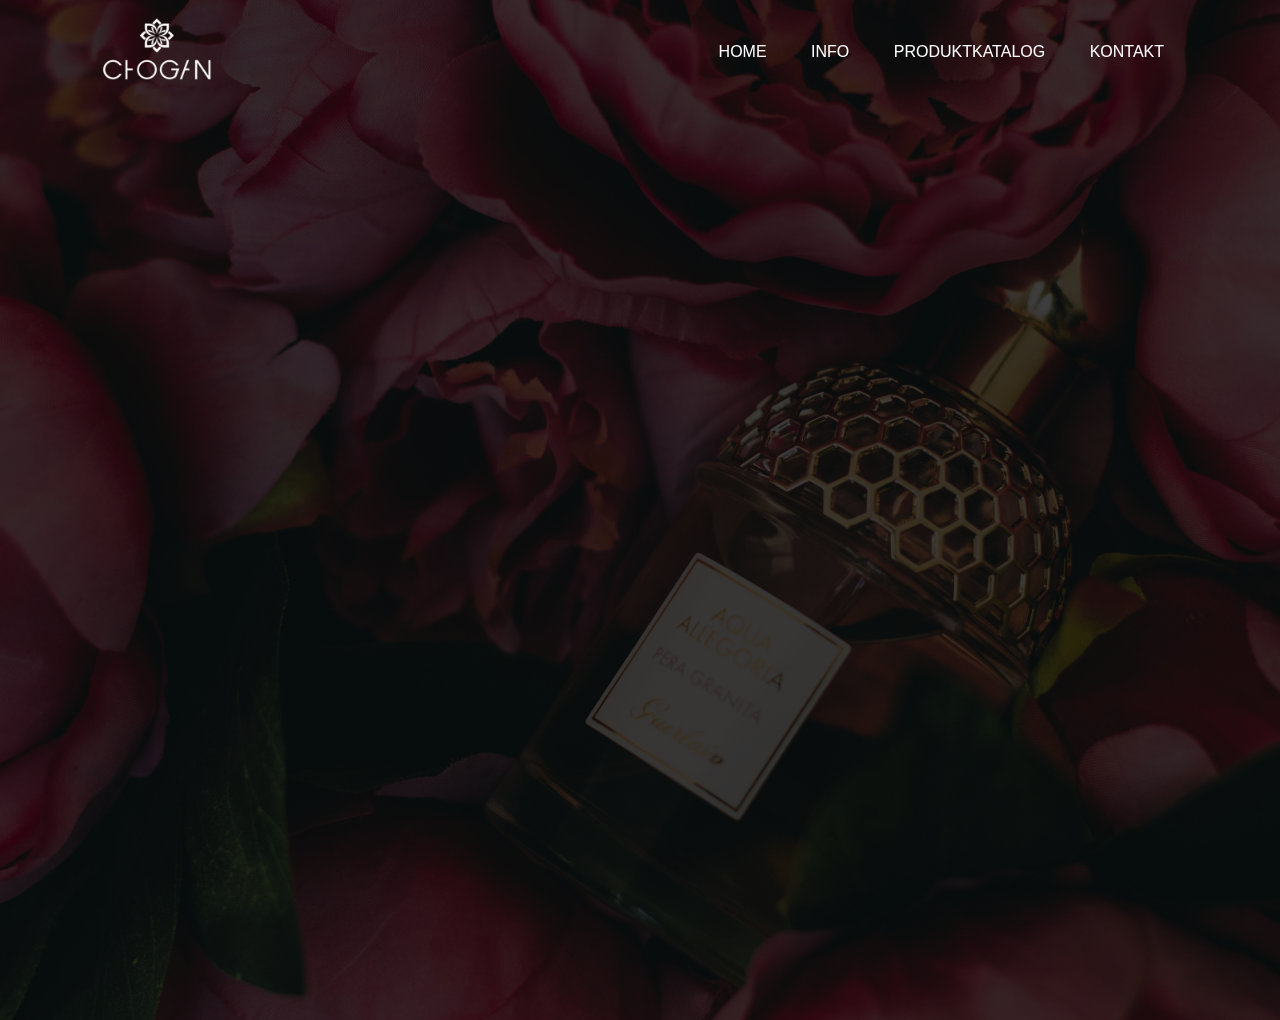
<file: index.html>
<!DOCTYPE html>
<html lang="en">
<head>
    <meta charset="UTF-8">
    <meta name="viewport" content="width=device-width, initial-scale=1.0">
    <link rel="stylesheet" href="styles.css">
    <title>Home</title>
</head>
<body>
    <div class="banner">
        <div class="navbar">
            <img src="bilder/Chogan_Logo_w-300x183.png" class="logo">
            <div class="hamburger" onclick="toggleMenu()">
                <div></div>
                <div></div>
                <div></div>
            </div>
            <ul>
                <li><a href="index.html">Home</a></li>
                <li><a href="info.html">Info</a></li>
                <li><a href="produktkatalog.html">Produktkatalog</a></li>
                <li><a href="kontakt.html">Kontakt</a></li>
            </ul>
        </div>
        <div class="content">
            <h1>Finde deinen signature Duft</h1>
            <p>Hochwertige Duftkreationen, inspiriert von ikonischen Parfums <!-- <br> Handgemacht in Italien mit den besten Zutaten</p> -->
            <div>
                <a href="produktkatalog.html">
                <button type="button"><span></span> Zum Produktkatalog</button>
                </a>
            </div>
        </div>
    </div>
    <script>
        // Öffnet oder schließt das Menü, wenn auf den Hamburger-Button geklickt wird
        function toggleMenu() {
            const navMenu = document.querySelector('.navbar ul');
            navMenu.classList.toggle('show'); // Fügt die Klasse "show" hinzu oder entfernt sie
        }
    
        // Schließt das Menü, wenn außerhalb der Navbar geklickt wird
        document.addEventListener('click', function(event) {
            const navMenu = document.querySelector('.navbar ul');
            const hamburgerButton = document.querySelector('.hamburger');
    
            // Überprüft, ob der Klick außerhalb des Menüs und des Hamburger-Buttons war
            if (!navMenu.contains(event.target) && !hamburgerButton.contains(event.target)) {
                navMenu.classList.remove('show'); // Entfernt die Klasse "show", um das Menü zu schließen
            }
        });
    </script>
</body>
</html>
</file>
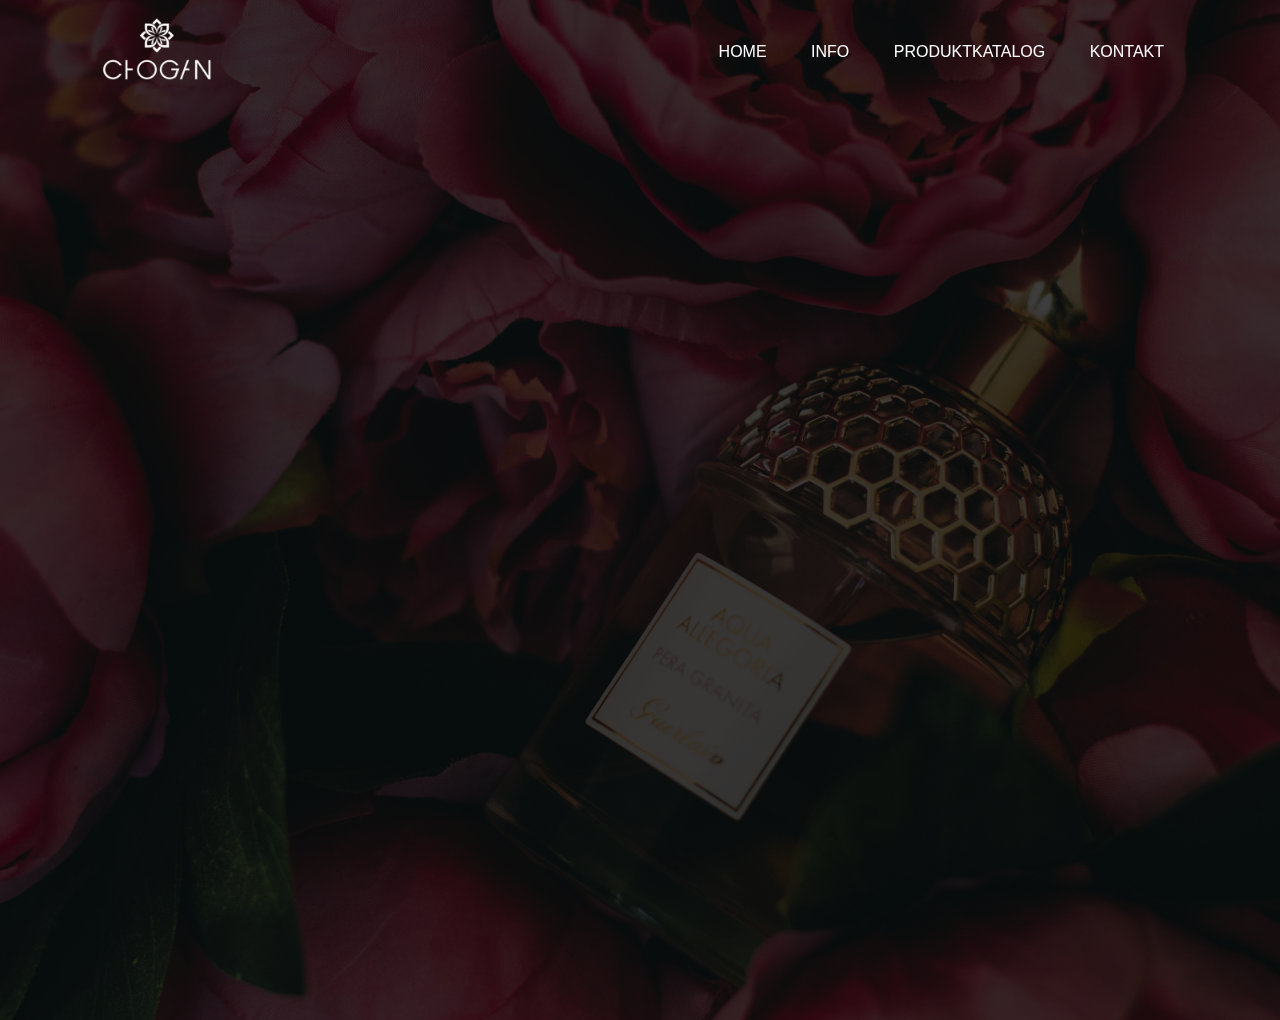
<file: home.html>
<!DOCTYPE html>
<html lang="en">
<head>
    <meta charset="UTF-8">
    <meta name="viewport" content="width=device-width, initial-scale=1.0">
    <link rel="stylesheet" href="styles.css">
    <title>Produktkatalog</title>
</head>
<body>
    <div class="banner">
        <div class="navbar">
            <img src="bilder/Chogan_Logo_w-300x183.png" class="logo">
            <ul>
                <li><a href="home.html">Home</a></li>
                <li><a href="info.html">Info</a></li>
                <li><a href="produktkatalog.html">Produktkatalog</a></li>
                <li><a href="kontakt.html">Kontakt</a></li>
            </ul>
        </div>
        <div class="content">
            <h1>Finde deinen signature Duft</h1>
            <p>Hochwertige Duftkreationen, inspiriert von ikonischen Parfums <br> Handgemacht in Italien mit den besten Zutaten</p>
            <div>
                <a href="produktkatalog.html">
                <button type="button"><span></span> Zum Produktkatalog</button>
                </a>
            </div>
        </div>
    </div>
</body>
</html>
</file>
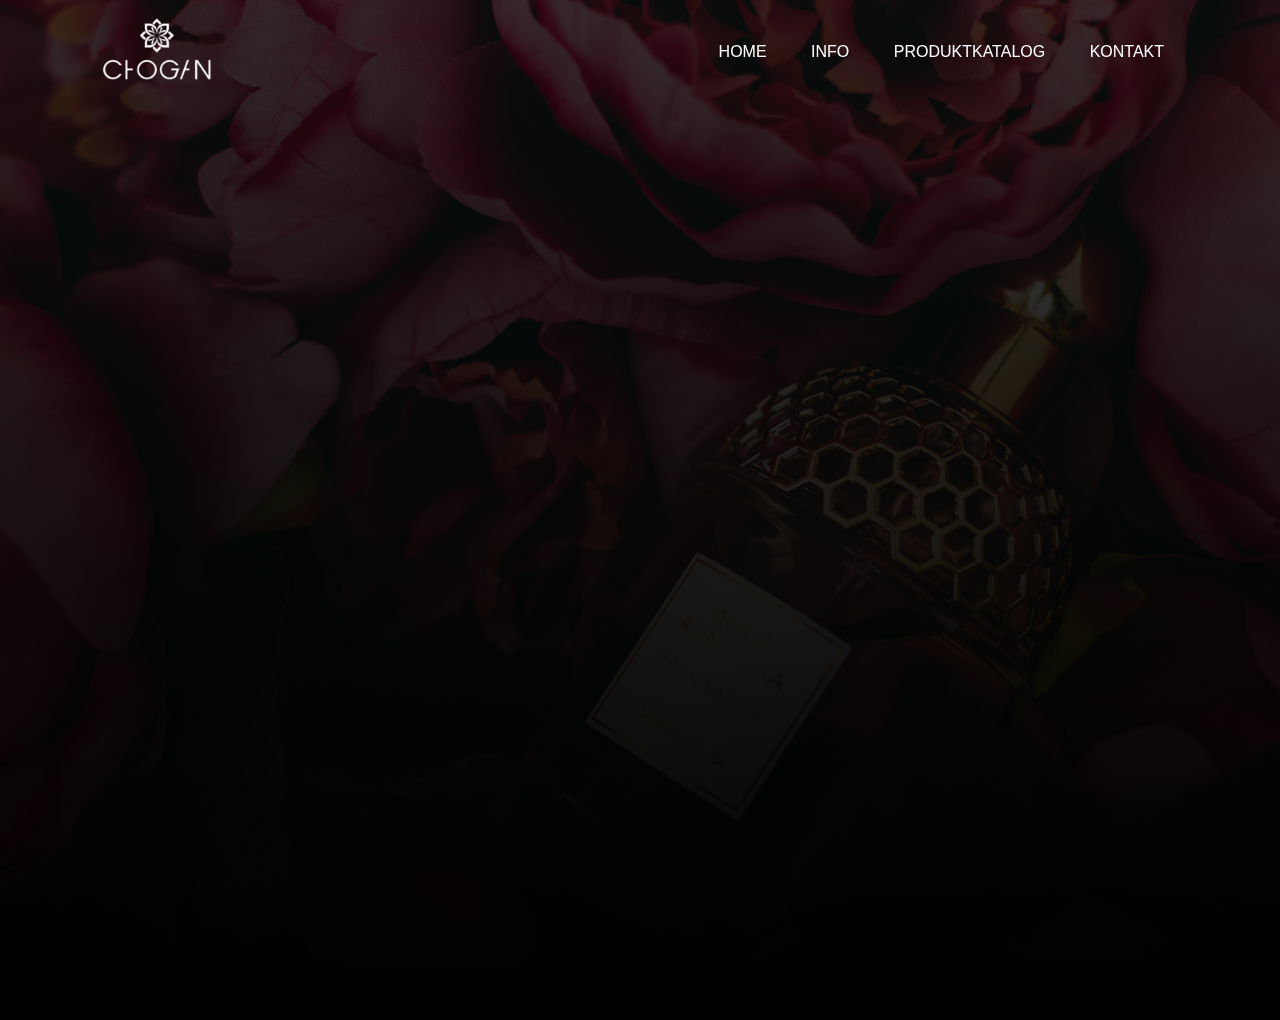
<file: info.html>
<!DOCTYPE html>
<html lang="en">
<head>
    <meta charset="UTF-8">
    <meta name="viewport" content="width=device-width, initial-scale=1.0">
    <link rel="stylesheet" href="stylesInfo.css">
    <title>Info</title>
</head>
<body>
    <div class="banner">
        <div class="navbar">
            <img src="bilder/Chogan_Logo_w-300x183.png" class="logo">
            <div class="hamburger" onclick="toggleMenu()">
                <div></div>
                <div></div>
                <div></div>
            </div>
            <ul>
                <li><a href="index.html">Home</a></li>
                <li><a href="info.html">Info</a></li>
                <li><a href="produktkatalog.html">Produktkatalog</a></li>
                <li><a href="kontakt.html">Kontakt</a></li>
            </ul>
        </div>
        <div class="content">
            <h1>Informationen</h1>
            <div class="container">
                <div class="karte1">
                    <h2>Produkte</h2>
                    <h3>Chogan´s Düfte sind von beliebten Parfümen inspiriert, riechen gleich aber zu einem fairen Preis. Die Parfüme werden in Italien produziert.</h3>
                </div>
                <div class="karte2">
                    <h2>Bestellung</h2>
                    <h3>Möchtest du eine Bestellung in Auftrag geben oder eine Duftprobe machen, kontaktiere deine Kontaktperson. Die Lieferzeit beträgt zwei Wochen.</h3>
                </div>
                <div class="karte3">
                    <h2>Rechtliches</h2>
                    <h3>Bei dieser Website handelt es sich lediglich um eine Vertriebwesite, die nichts mit der Offizielen Chogan Seite zu tun hat. Die Bilder im Produktkatalog dienen nur der Veranschaulichung. <br> Parfüme werden mit den Chogan eigenen Flaschen ausgeliefert.</h3>
                </div>
            </div>
        </div>
    </div>
    <script>
        // Öffnet oder schließt das Menü, wenn auf den Hamburger-Button geklickt wird
        function toggleMenu() {
            const navMenu = document.querySelector('.navbar ul');
            navMenu.classList.toggle('show'); // Fügt die Klasse "show" hinzu oder entfernt sie
        }
    
        // Schließt das Menü, wenn außerhalb der Navbar geklickt wird
        document.addEventListener('click', function(event) {
            const navMenu = document.querySelector('.navbar ul');
            const hamburgerButton = document.querySelector('.hamburger');
    
            // Überprüft, ob der Klick außerhalb des Menüs und des Hamburger-Buttons war
            if (!navMenu.contains(event.target) && !hamburgerButton.contains(event.target)) {
                navMenu.classList.remove('show'); // Entfernt die Klasse "show", um das Menü zu schließen
            }
        });
    </script>
    <script>
        window.addEventListener('scroll', function() {
            const navbar = document.querySelector('.navbar');
            if (window.scrollY > 50) {
                navbar.classList.add('scrolled');
            } else {
                navbar.classList.remove('scrolled');
            }
        });
    </script>
</body>
</html>
</file>
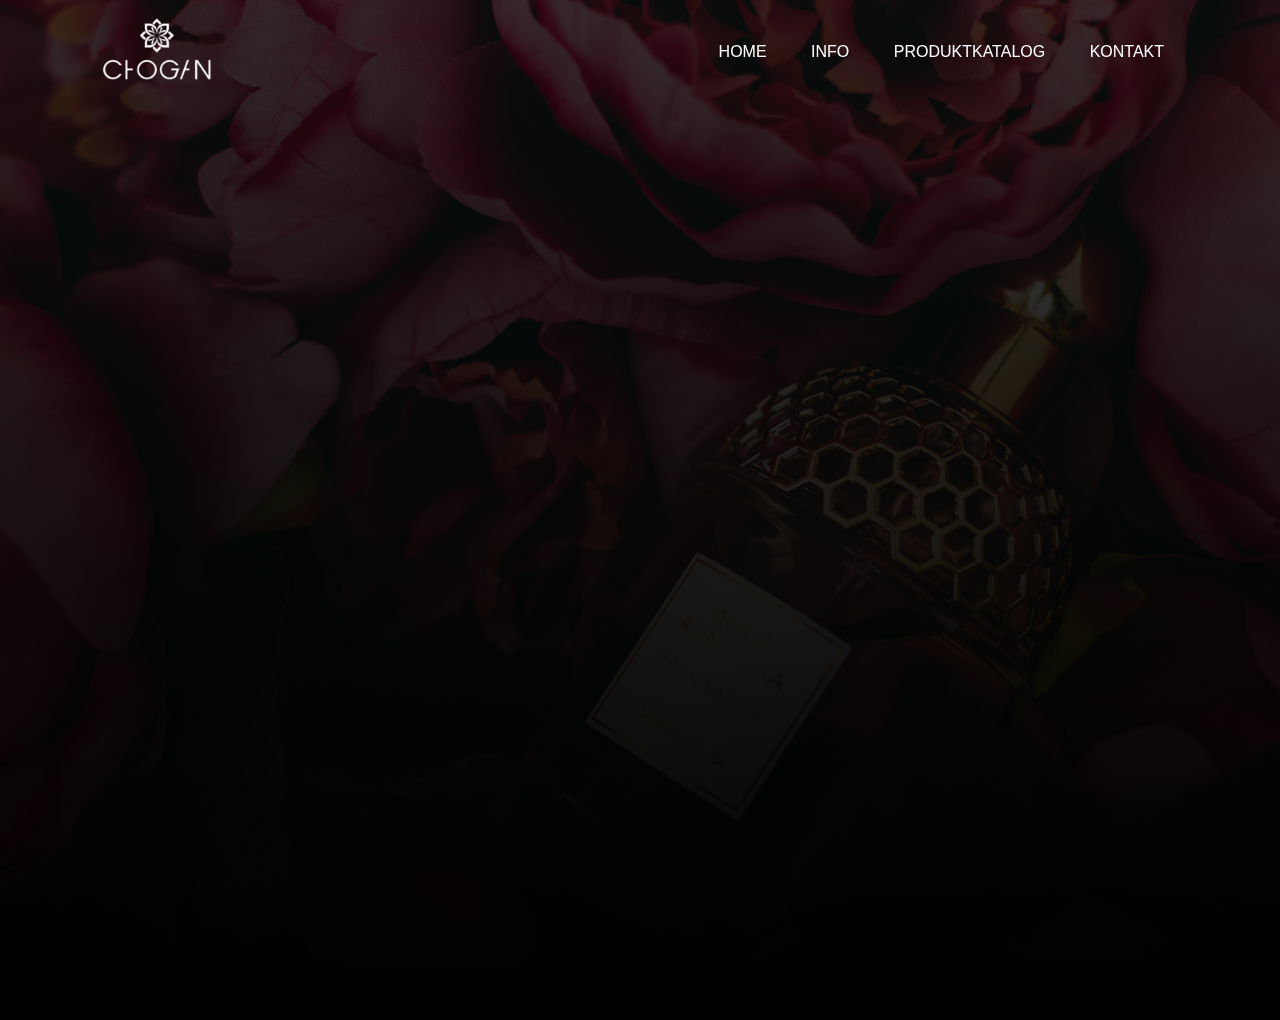
<file: kontakt.html>
<!DOCTYPE html>
<html lang="en">
<head>
    <meta charset="UTF-8">
    <meta name="viewport" content="width=device-width, initial-scale=1.0">
    <link rel="stylesheet" href="stylesKontakt.css">
    <title>Kontakt</title>
</head>
<body>
    <div class="banner">
        <div class="navbar">
            <img src="bilder/Chogan_Logo_w-300x183.png" class="logo">
            <div class="hamburger" onclick="toggleMenu()">
                <div></div>
                <div></div>
                <div></div>
            </div>
            <ul>
                <li><a href="index.html">Home</a></li>
                <li><a href="info.html">Info</a></li>
                <li><a href="produktkatalog.html">Produktkatalog</a></li>
                <li><a href="kontakt.html">Kontakt</a></li>
            </ul>
        </div>
        <div class="content">
            <h1>Kontaktpersonen</h1>
            <div class="nummern">
                <div class="nummer1">
                    <h2>Vertriebspartner Karina:</h2>
                    <h3>Tel.: 0152 34798964</h3>
                </div>
                <div class="nummer2">
                    <h2>Vertriebspartner Andreas:</h2>
                    <h3>Tel.: 01573 2263538</h3>
                </div>
            </div>
        </div>
    </div>
    <script>
        // Öffnet oder schließt das Menü, wenn auf den Hamburger-Button geklickt wird
        function toggleMenu() {
            const navMenu = document.querySelector('.navbar ul');
            navMenu.classList.toggle('show'); // Fügt die Klasse "show" hinzu oder entfernt sie
        }
    
        // Schließt das Menü, wenn außerhalb der Navbar geklickt wird
        document.addEventListener('click', function(event) {
            const navMenu = document.querySelector('.navbar ul');
            const hamburgerButton = document.querySelector('.hamburger');
    
            // Überprüft, ob der Klick außerhalb des Menüs und des Hamburger-Buttons war
            if (!navMenu.contains(event.target) && !hamburgerButton.contains(event.target)) {
                navMenu.classList.remove('show'); // Entfernt die Klasse "show", um das Menü zu schließen
            }
        });
    </script>
    <script>
        window.addEventListener('scroll', function() {
            const navbar = document.querySelector('.navbar');
            if (window.scrollY > 50) {
                navbar.classList.add('scrolled');
            } else {
                navbar.classList.remove('scrolled');
            }
        });
    </script>
</body>
</html>
</file>
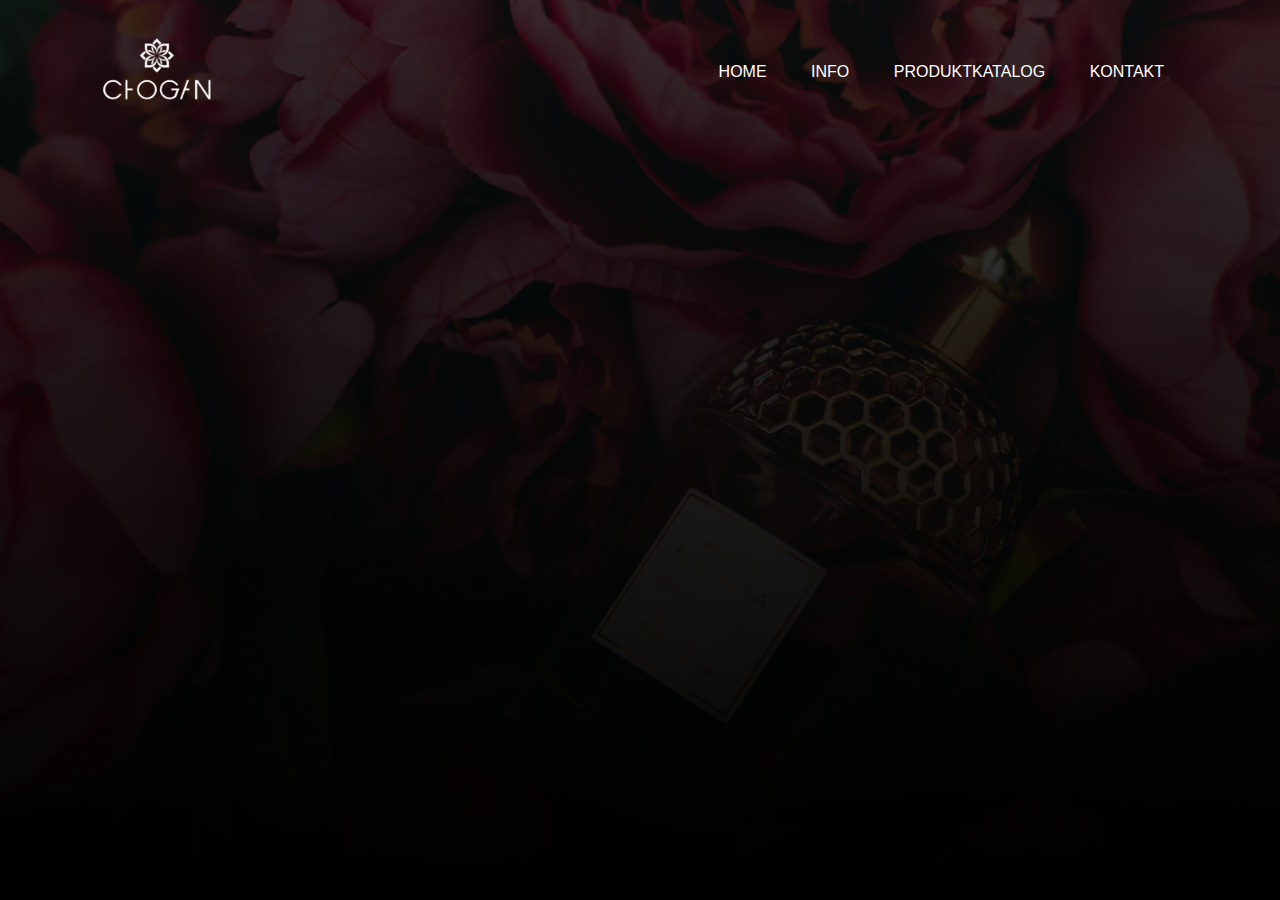
<file: navbartesth.html>
<!DOCTYPE html>
<html lang="en">
<head>
    <meta charset="UTF-8">
    <meta name="viewport" content="width=device-width, initial-scale=1.0">
    <link rel="stylesheet" href="navbartest.css">
    <title>Info</title>
</head>
<body>
    <div class="banner">
        <div class="navbar">
            <img src="bilder/Chogan_Logo_w-300x183.png" class="logo">
            <div class="hamburger" onclick="toggleMenu()">
                <div></div>
                <div></div>
                <div></div>
            </div>
            <ul>
                <li><a href="home.html">Home</a></li>
                <li><a href="info.html">Info</a></li>
                <li><a href="produktkatalog.html">Produktkatalog</a></li>
                <li><a href="navbartest.css">Kontakt</a></li>
            </ul>
        </div>
        <div class="content">
            <h1>Kontaktpersonen</h1>
            <div class="nummern">
                <div class="nummer1">
                    <h2>Vertriebspartner Andreas:</h2>
                    <h3>+49 2347237467234</h3>
                </div>
                <div class="nummer2">
                    <h2>Vertriebspartner Karina:</h2>
                    <h3>+49 723646367834</h3>
                </div>
            </div>
        </div>
    </div>
    <script>
        // Öffnet oder schließt das Menü, wenn auf den Hamburger-Button geklickt wird
        function toggleMenu() {
            const navMenu = document.querySelector('.navbar ul');
            navMenu.classList.toggle('show'); // Fügt die Klasse "show" hinzu oder entfernt sie
        }
    
        // Schließt das Menü, wenn außerhalb der Navbar geklickt wird
        document.addEventListener('click', function(event) {
            const navMenu = document.querySelector('.navbar ul');
            const hamburgerButton = document.querySelector('.hamburger');
    
            // Überprüft, ob der Klick außerhalb des Menüs und des Hamburger-Buttons war
            if (!navMenu.contains(event.target) && !hamburgerButton.contains(event.target)) {
                navMenu.classList.remove('show'); // Entfernt die Klasse "show", um das Menü zu schließen
            }
        });
    </script>
</body>
</html>
</file>
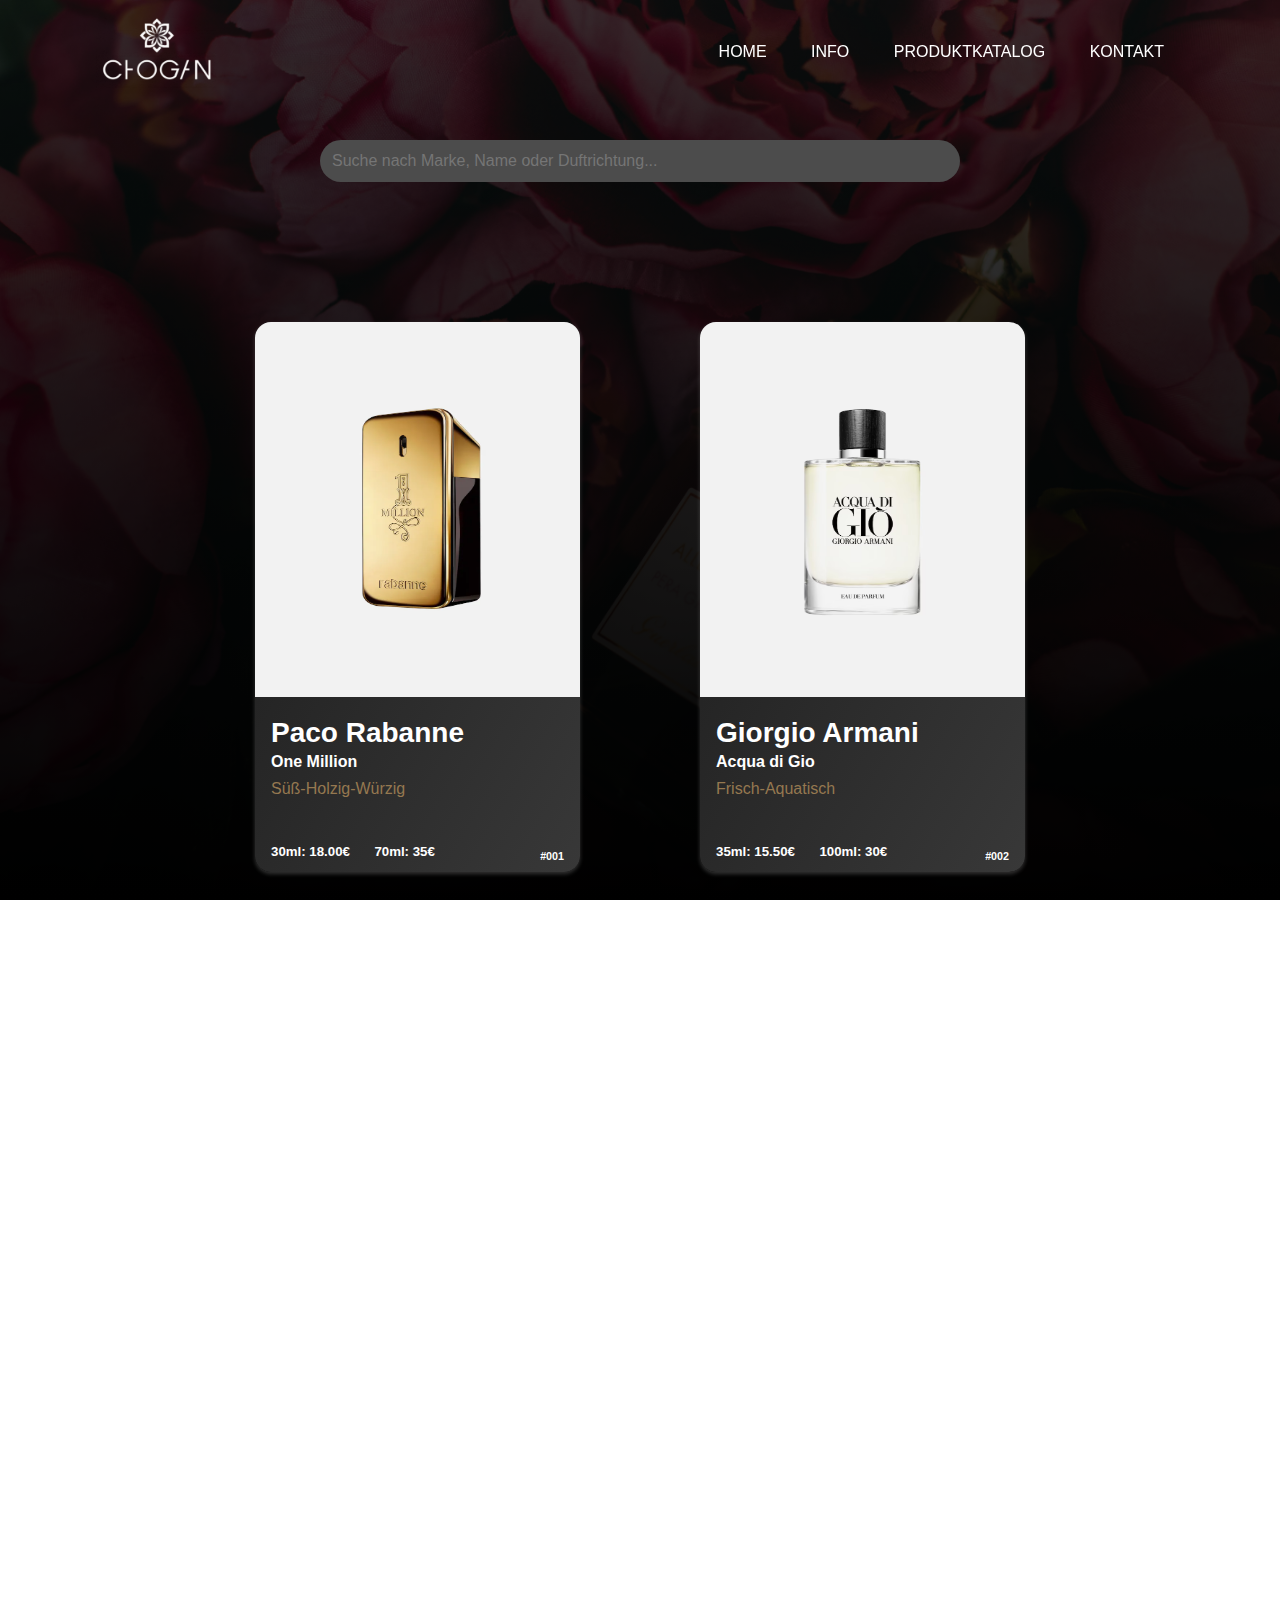
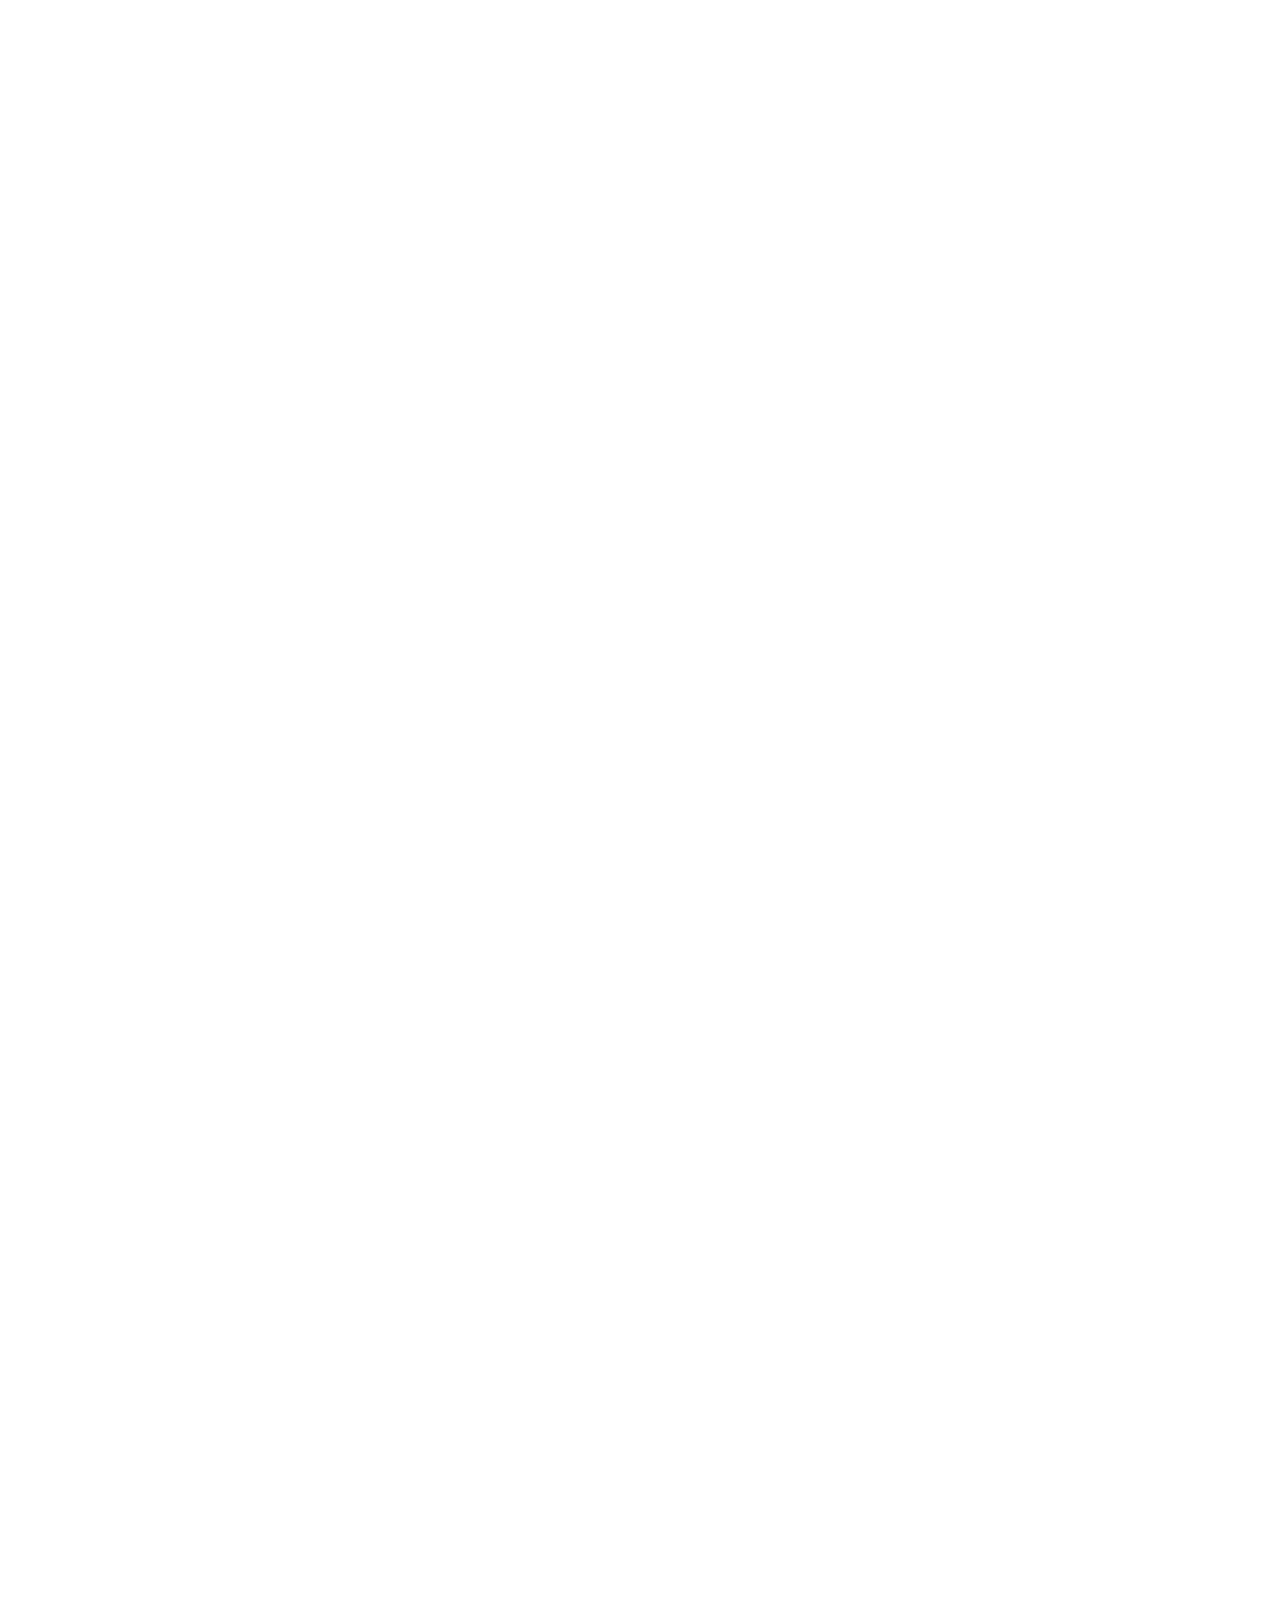
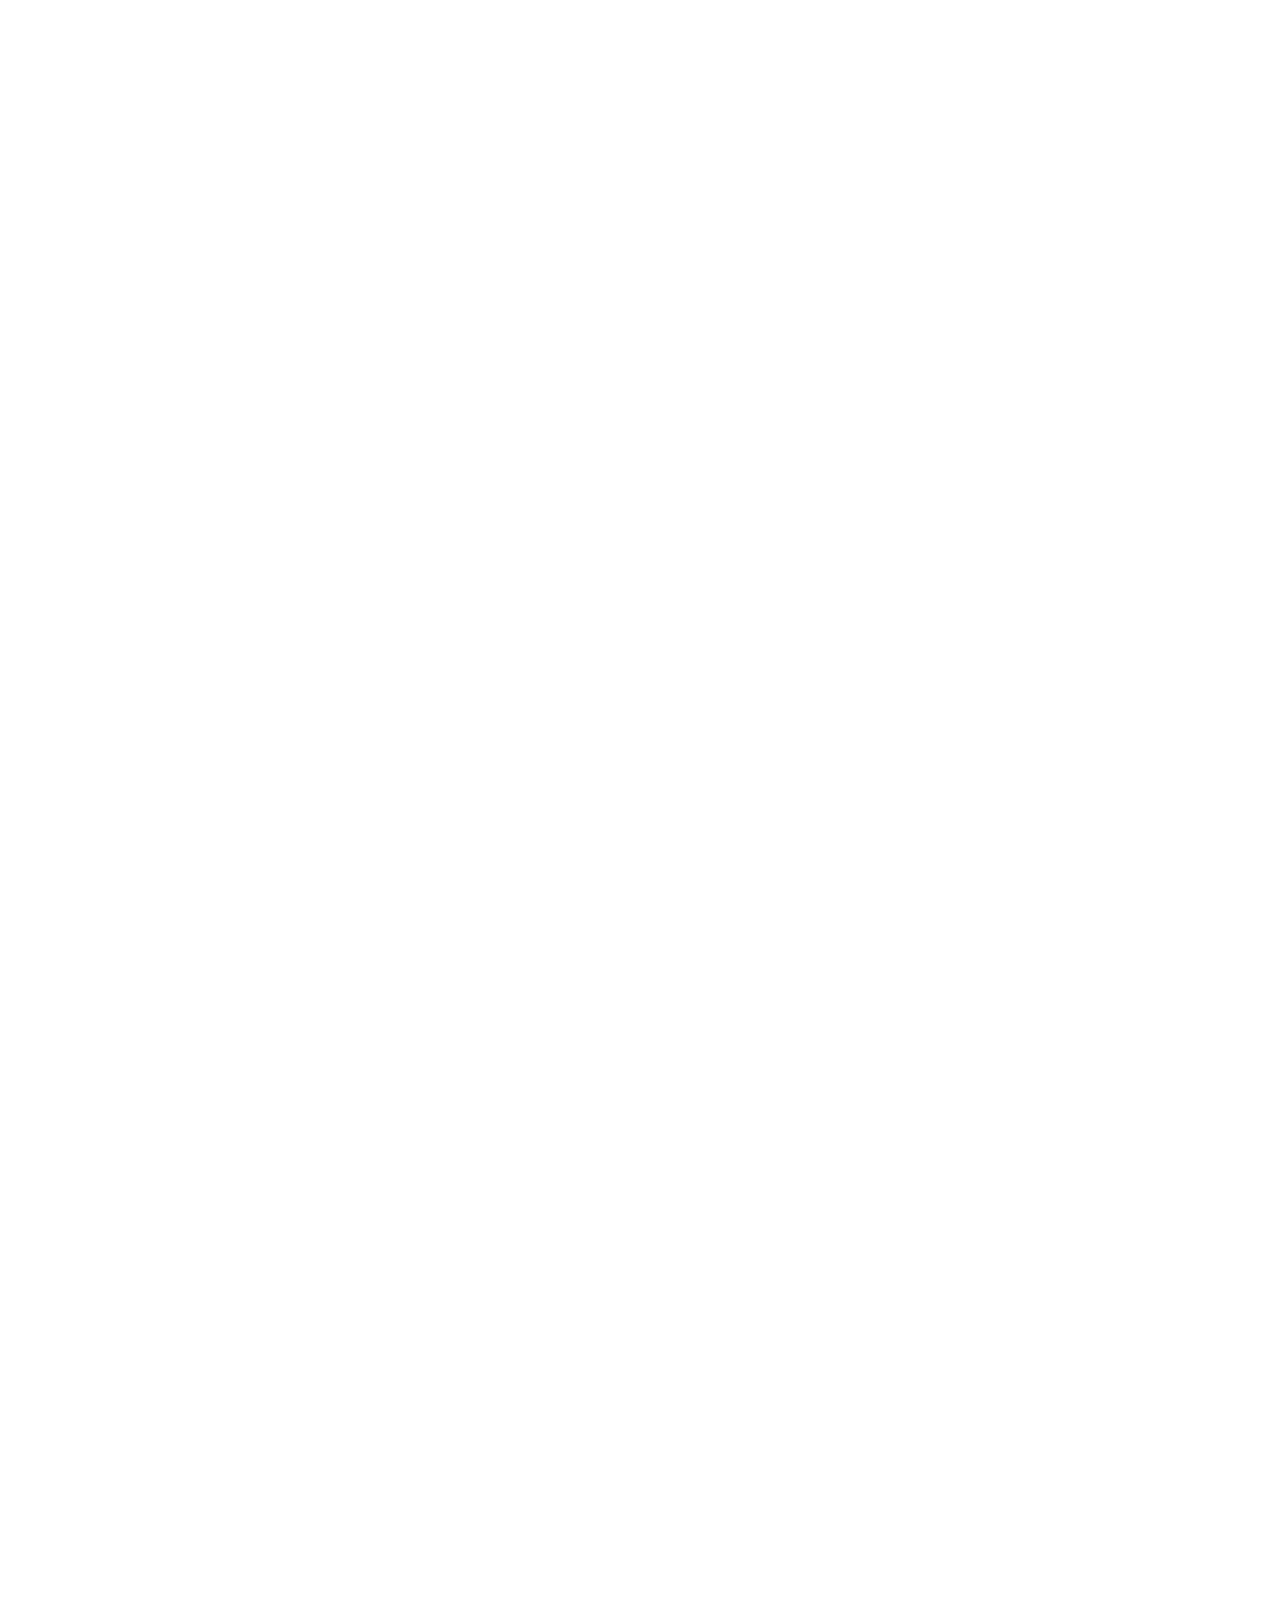
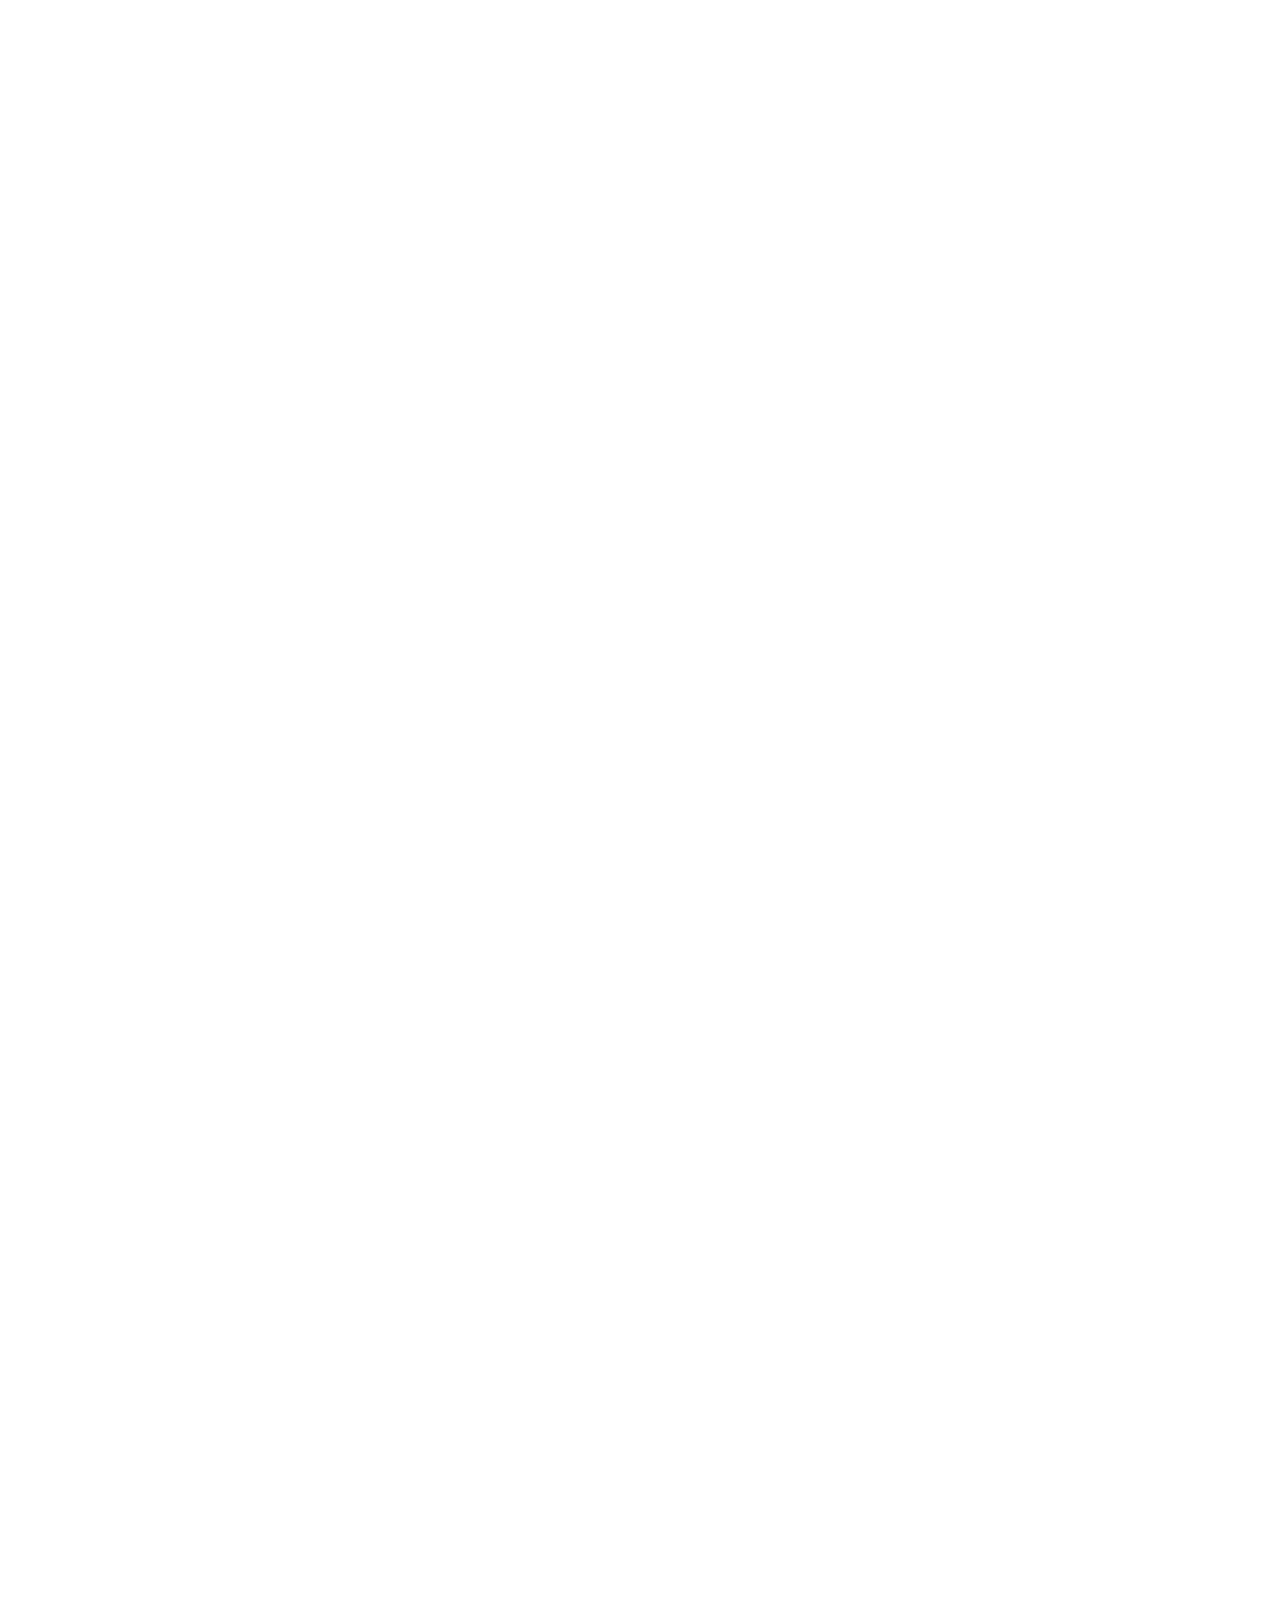
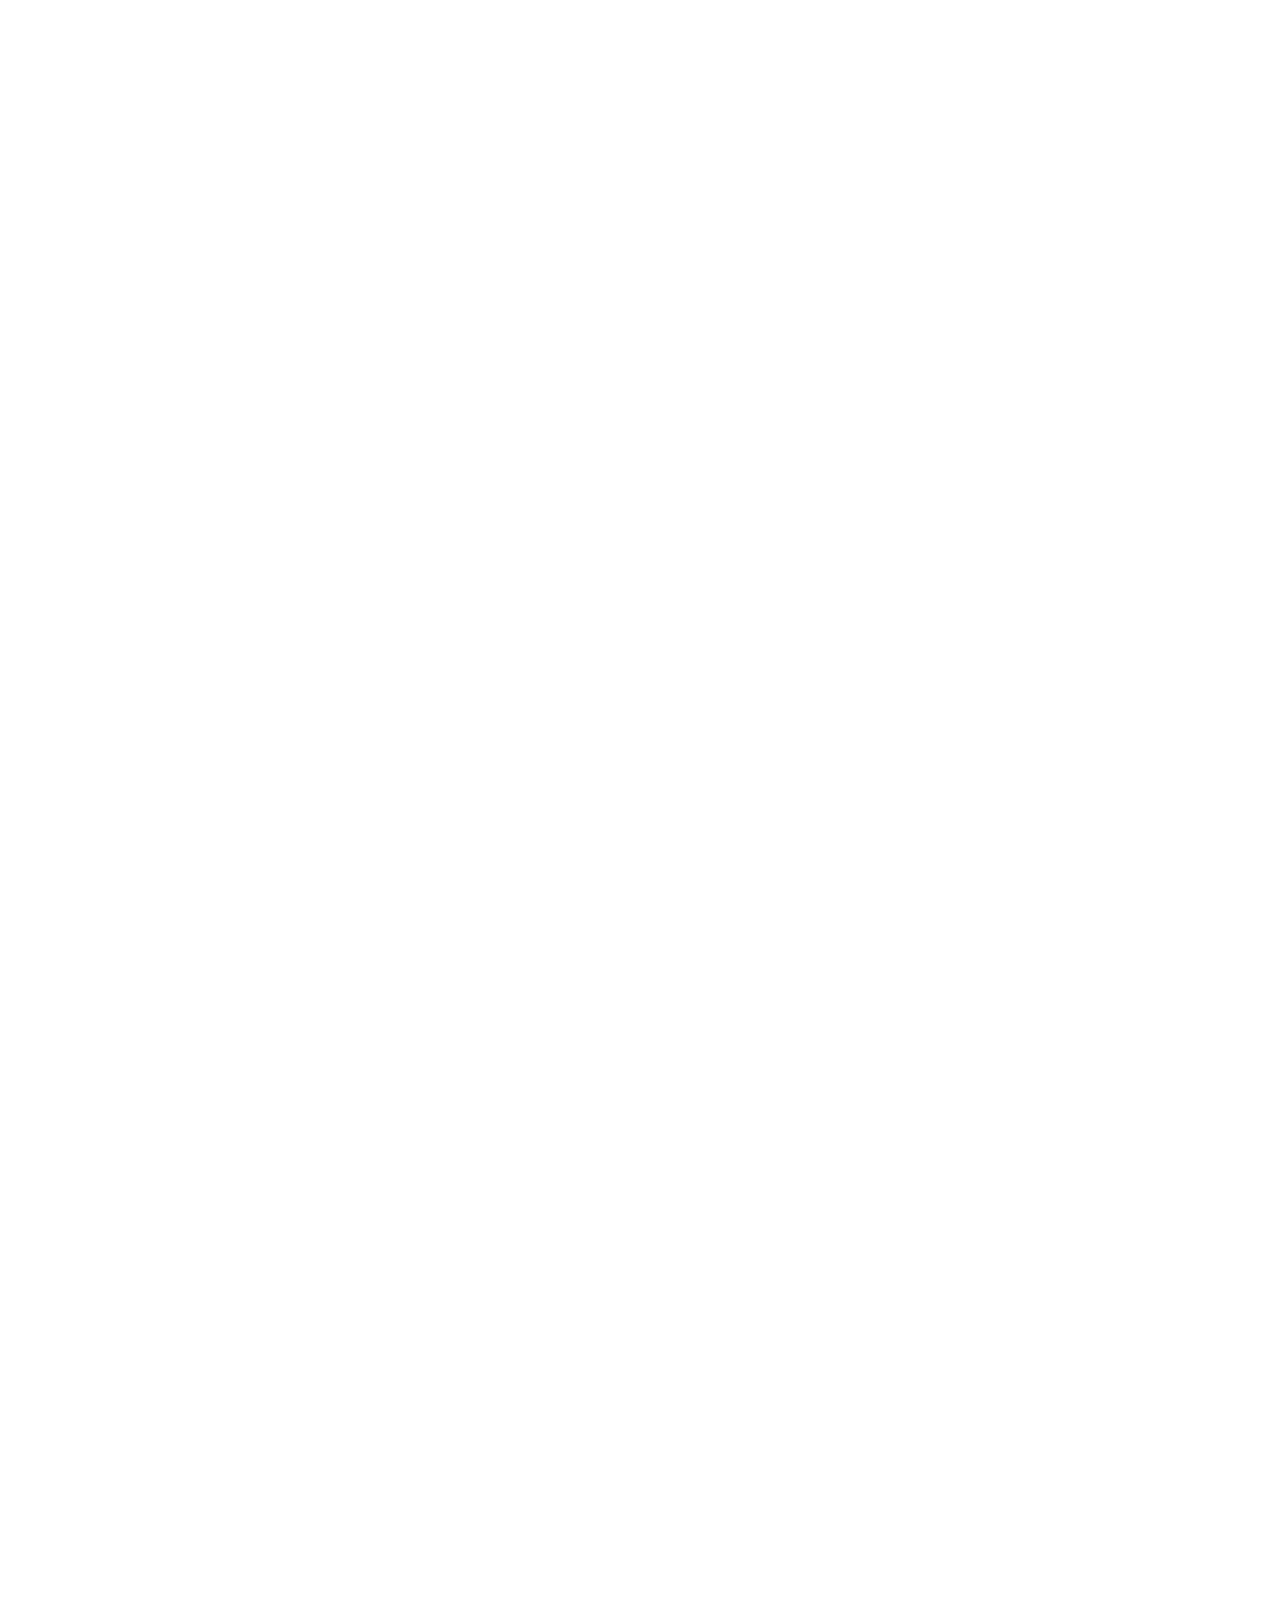
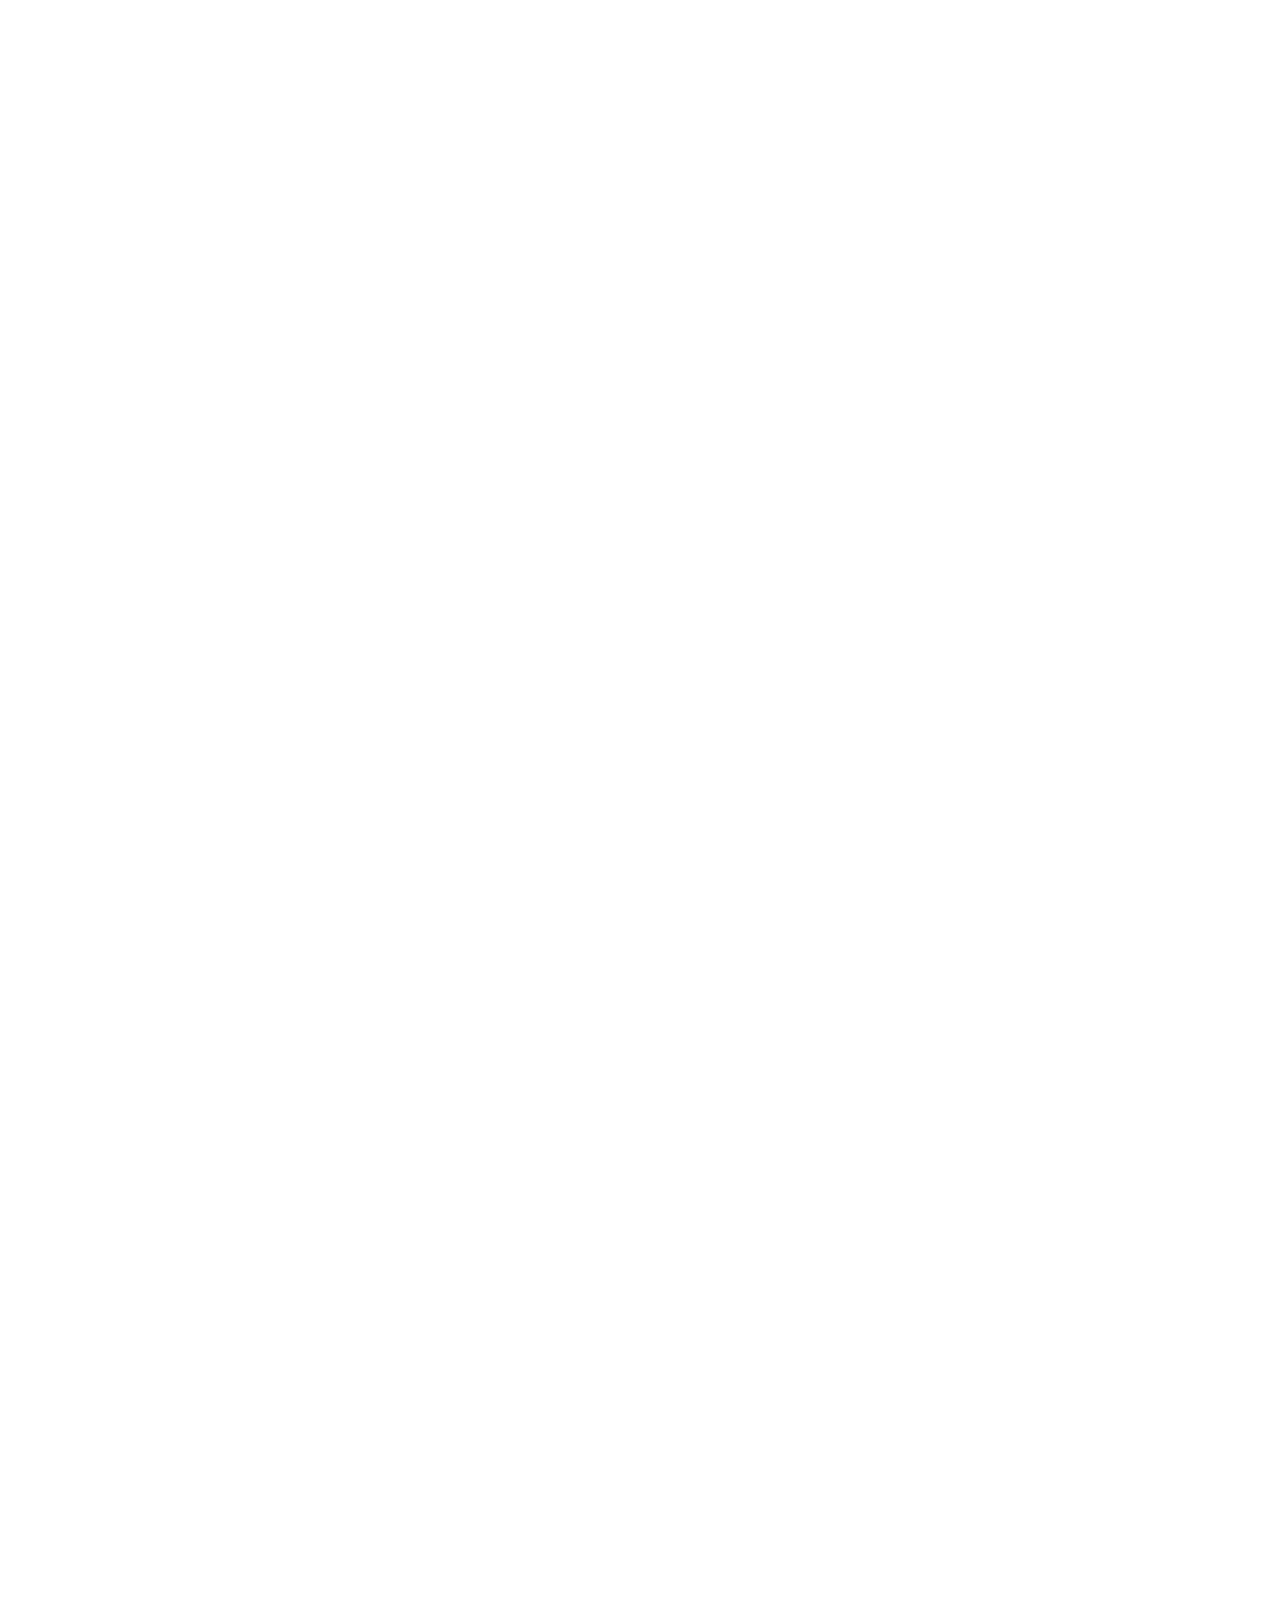
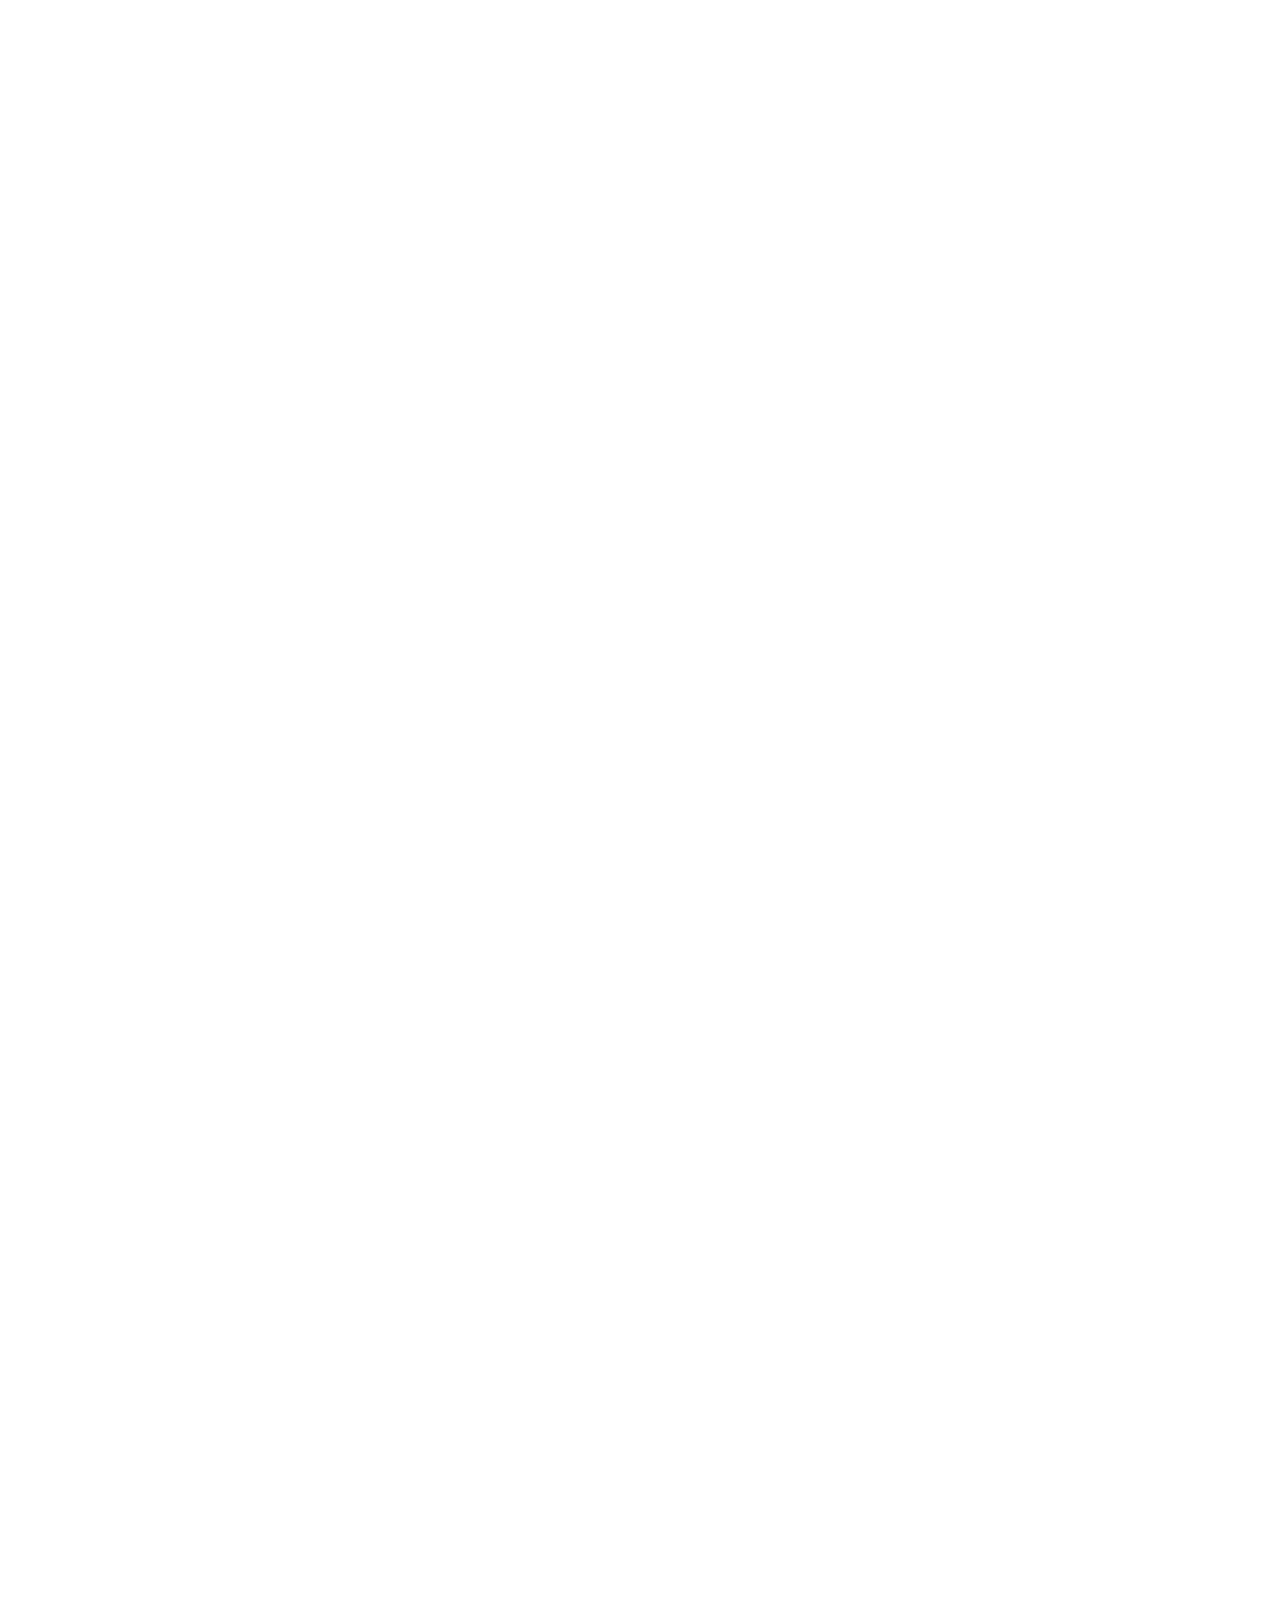
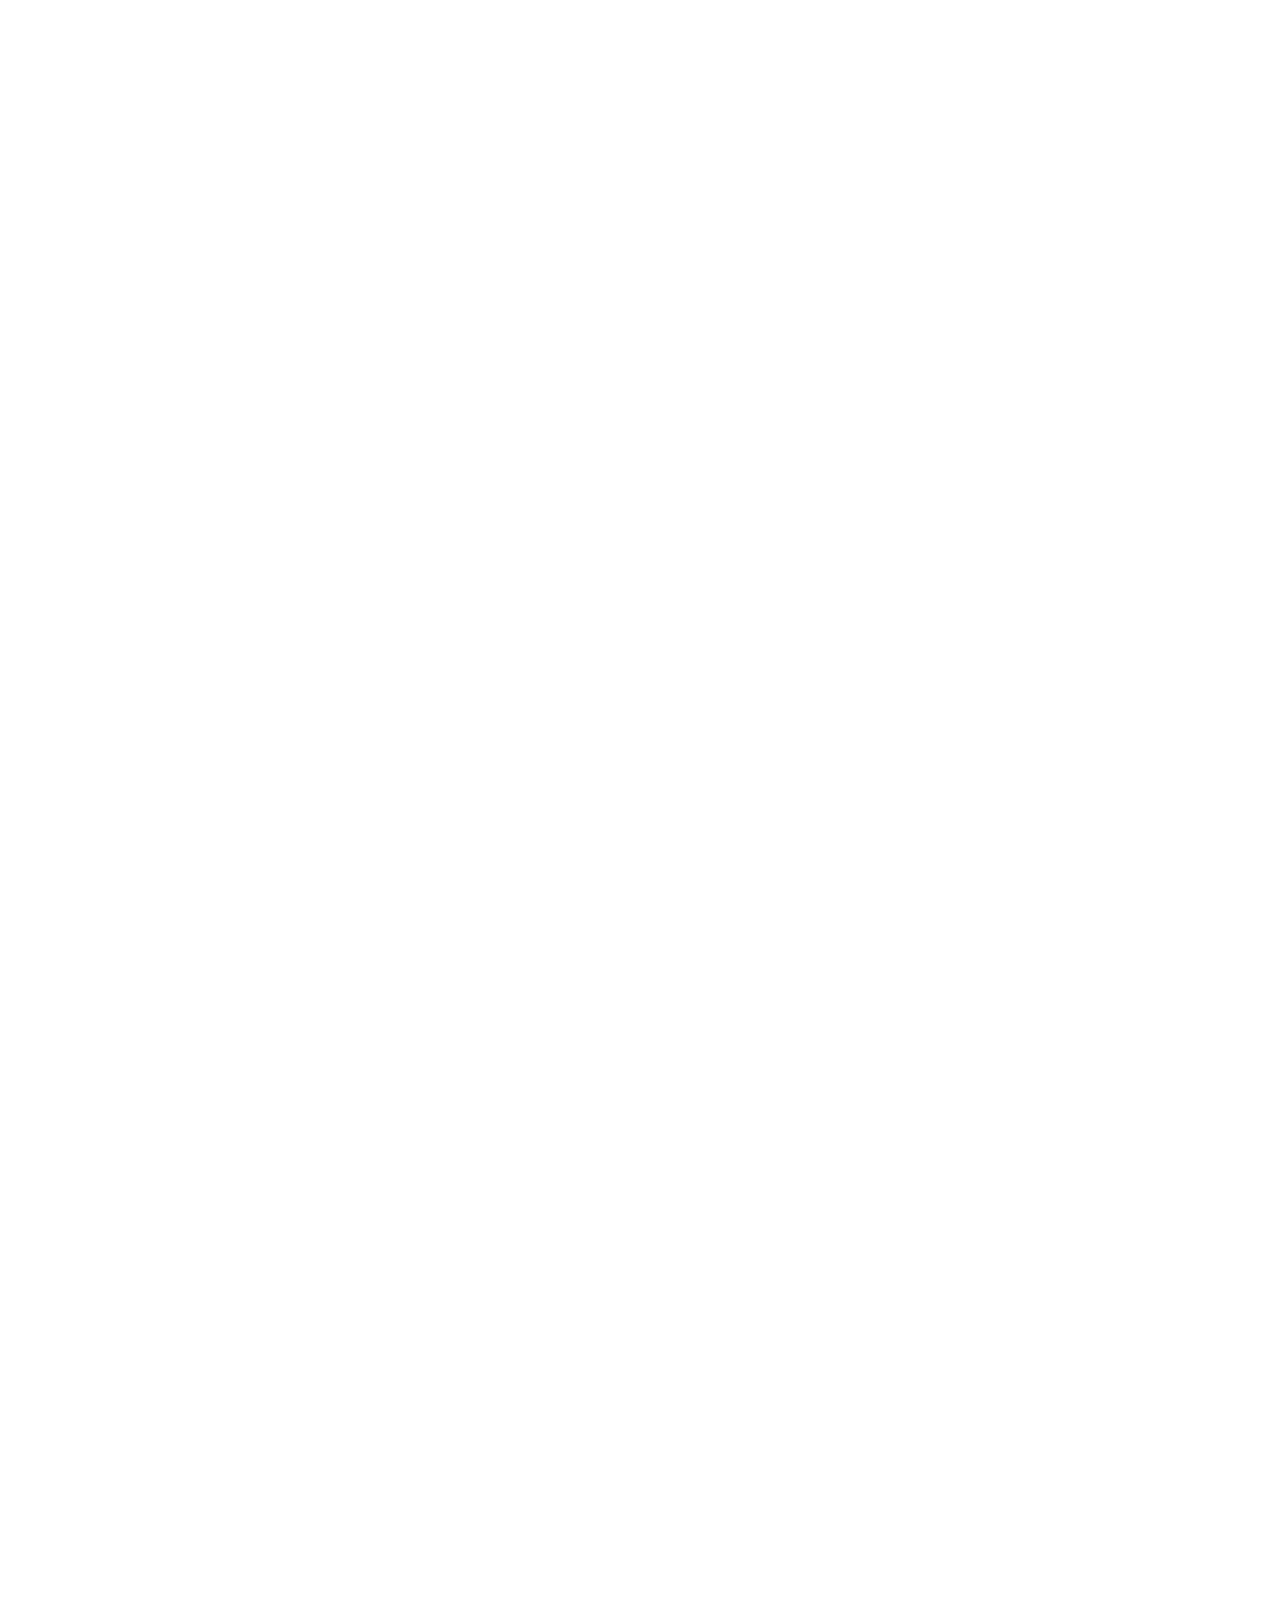
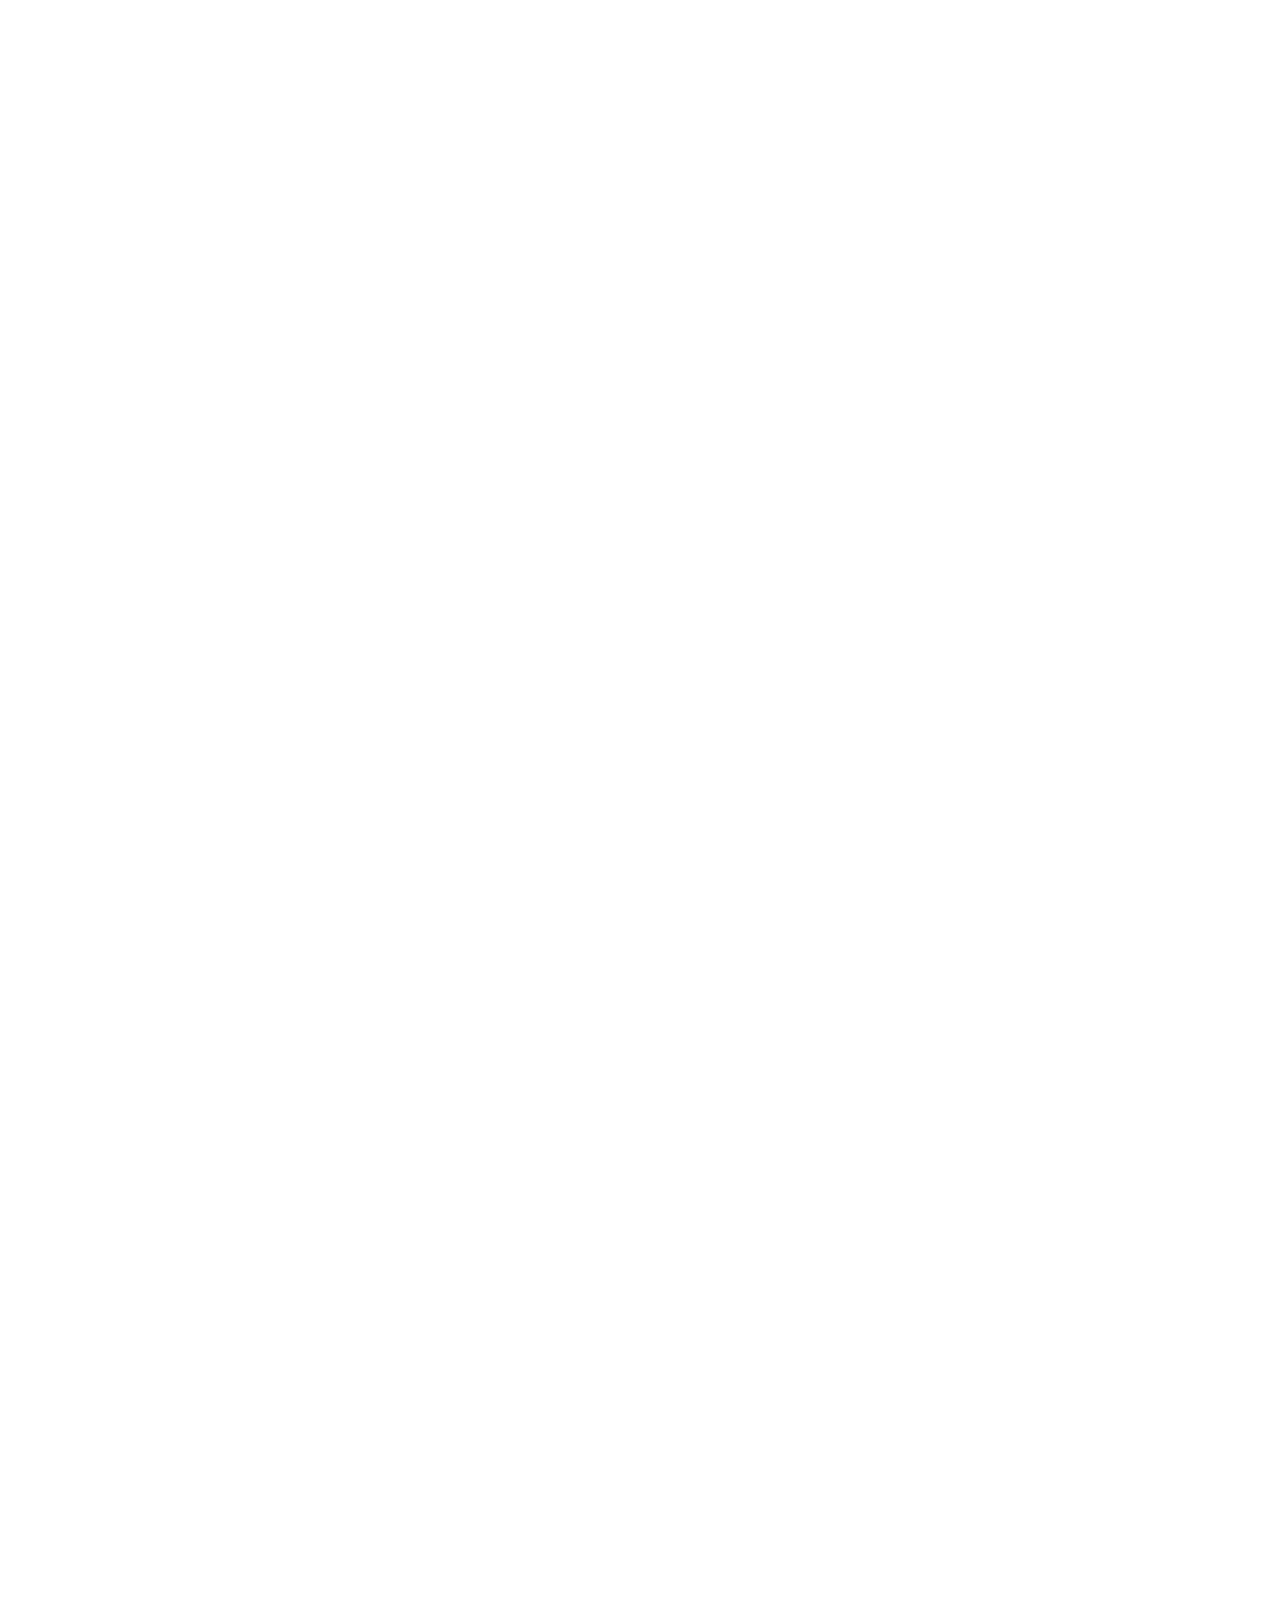
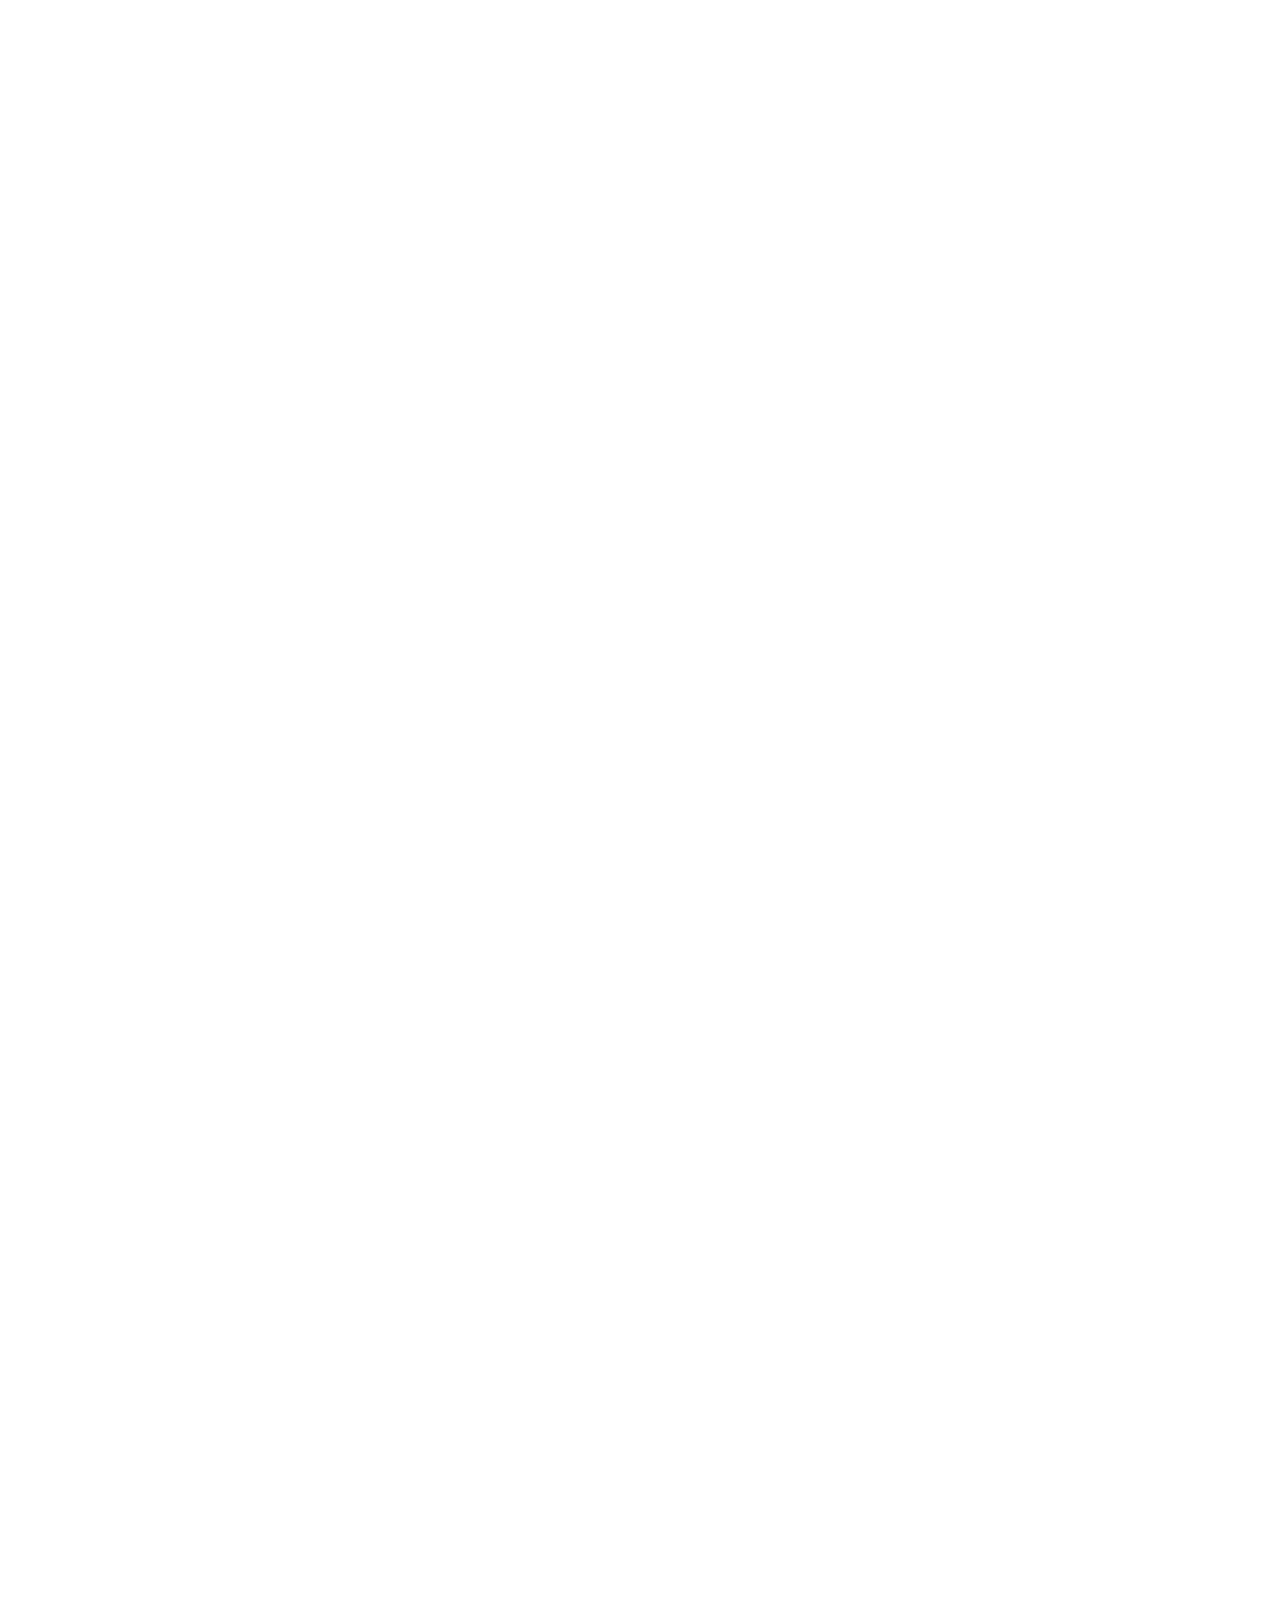
<file: produktkatalog.html>
<!DOCTYPE html>
<html lang="en">
<head>
    <meta charset="UTF-8">
    <meta name="viewport" content="width=device-width, initial-scale=1.0">
    <link rel="stylesheet" href="stylesProduktkatalog.css">
    <title>Produktkatalog</title>
</head>
<body>
    <div class="banner">
        <div class="navbar">
            <img src="bilder/Chogan_Logo_w-300x183.png" class="logo">
            <div class="hamburger" onclick="toggleMenu()">
                <div></div>
                <div></div>
                <div></div>
            </div>
            <ul>
                <li><a href="index.html">Home</a></li>
                <li><a href="info.html">Info</a></li>
                <li><a href="produktkatalog.html">Produktkatalog</a></li>
                <li><a href="kontakt.html">Kontakt</a></li>
            </ul>
        </div>
        <div class="search-container"> <input type="text" id="searchBar" placeholder="Suche nach Marke, Name oder Duftrichtung..."> </div>
        <div class="card-container">
            <div class="card">
                <img src="bilder/001.webp">
                <div class="card-content">
                    <h3>Paco Rabanne</h3>
                    <h4>One Million</h4>
                    <p>Süß-Holzig-Würzig</p>
                    <h5>30ml: 18.00€</h5>
                    <h5>70ml: 35€</h5>
                    <h6>#001</h6>
                </div>
            </div>
            <div class="card">
                <img src="bilder/002.jpg">
                <div class="card-content">
                    <h3>Giorgio Armani</h3>
                    <h4>Acqua di Gio</h4>
                    <p>Frisch-Aquatisch</p>
                    <h5>35ml: 15.50€</h5>
                    <h5>100ml: 30€</h5>
                    <h6>#002</h6>
                </div>
            </div>
            <div class="card">
                <img src="bilder/003.webp">
                <div class="card-content">
                    <h3>Dior</h3>
                    <h4>Fahrenheit</h4>
                    <p>Aromatisch-Würzig</p>
                    <h5>35ml: 15.50€</h5>
                    <h5>100ml: 30€</h5>
                    <h6>#003</h6>
                </div>
            </div>
            <div class="card">
                <img src="bilder/004.avif">
                <div class="card-content">
                    <h3>Dolce & Gabbana</h3>
                    <h4>The one</h4>
                    <p>Orientalisch-Holzig</p>
                    <h5>35ml: 15€</h5>
                    <h5>100ml: 30€</h5>
                    <h6>#004</h6>
                </div>
            </div>
            <div class="card">
                <img src="bilder/005.webp">
                <div class="card-content">
                    <h3>Hugo Boss</h3>
                    <h4>Boss</h4>
                    <p>Aromatisch-Würzig</p>
                    <h5>35ml: 15,50€</h5>
                    <h5>100ml: 30,00€</h5>
                    <h6>#005</h6>
                </div>
            </div>
            <div class="card">
                <img src="bilder/006.webp">
                <div class="card-content">
                    <h3>Yves Saint Laurant</h3>
                    <h4>Opium</h4>
                    <p>Orientalisch-Würzig</p>
                    <h5>35ml: 15,50€</h5>
                    <h5>100ml: 30,00€</h5>
                    <h6>#006</h6>
                </div>
            </div>
            <div class="card">
                <img src="bilder/007.webp">
                <div class="card-content">
                    <h3>Dior</h3>
                    <h4>J'adore</h4>
                    <p>Blumig-Fruchtig</p>
                    <h5>35ml: 15,50€</h5>
                    <h5>100ml: 30,00€</h5>
                    <h6>#007</h6>
                </div>
            </div>
            <div class="card">
                <img src="bilder/009.webp">
                <div class="card-content">
                    <h3>Acqua di Parma</h3>
                    <h4>Iris Nobile Sublime</h4>
                    <p>Blumig</p>
                    <h5>35ml: 15,50€</h5>
                    <h5>100ml: 30,00€</h5>
                    <h6>#009</h6>
                </div>
            </div>
            <div class="card">
                <img src="bilder/010.webp">
                <div class="card-content">
                    <h3>Thierry Mugler</h3>
                    <h4>Alien</h4>
                    <p>Orientalisch-Holzig</p>
                    <h5>35ml: 15,50€</h5>
                    <h5>100ml: 30,00€</h5>
                    <h6>#010</h6>
                </div>
            </div>
            <div class="card">
                <img src="bilder/011.webp">
                <div class="card-content">
                    <h3>Dolce & Gabbana</h3>
                    <h4>Light Blue</h4>
                    <p>Blumig-Fruchtig</p>
                    <h5>35ml: 15,50€</h5>
                    <h5>100ml: 30,00€</h5>
                    <h6>#011</h6>
                </div>
            </div>
            <div class="card">
                <img src="bilder/012.webp">
                <div class="card-content">
                    <h3>Dior</h3>
                    <h4>Eau de Sauvage</h4>
                    <p>Zitrus-Aromatisch</p>
                    <h5>35ml: 15,50€</h5>
                    <h5>100ml: 30,00€</h5>
                    <h6>#012</h6>
                </div>
            </div>
            <div class="card">
                <img src="bilder/013.webp">
                <div class="card-content">
                    <h3>Gucci</h3>
                    <h4>Guilty</h4>
                    <p>Orientalisch-Blumig</p>
                    <h5>35ml: 15,50€</h5>
                    <h5>100ml: 30,00€</h5>
                    <h6>#013</h6>
                </div>
            </div>
            <div class="card">
                <img src="bilder/014.jpg">
                <div class="card-content">
                    <h3>Yves Saint Laurant</h3>
                    <h4>Manifesto</h4>
                    <p>Orientalisch-Blumig</p>
                    <h5>35ml: 15,50€</h5>
                    <h5>100ml: 30,00€</h5>
                    <h6>#014</h6>
                </div>
            </div>
            <div class="card">
                <img src="bilder/015.webp">
                <div class="card-content">
                    <h3>Laura Biagiotti</h3>
                    <h4>Roma</h4>
                    <p>Orientalisch-Holzig</p>
                    <h5>35ml: 15,50€</h5>
                    <h5>100ml: 30,00€</h5>
                    <h6>#015</h6>
                </div>
            </div>
            <div class="card">
                <img src="bilder/016.webp">
                <div class="card-content">
                    <h3>Jean Paul Gaultier</h3>
                    <h4>Le Male</h4>
                    <p>Orientalisch-Süß</p>
                    <h5>35ml: 15,50€</h5>
                    <h5>100ml: 30,00€</h5>
                    <h6>#016</h6>
                </div>
            </div>
            <div class="card">
                <img src="bilder/017.webp">
                <div class="card-content">
                    <h3>Gucci</h3>
                    <h4>Guilty</h4>
                    <p>Frisch-Synthetisch</p>
                    <h5>35ml: 15,50€</h5>
                    <h5>100ml: 30,00€</h5>
                    <h6>#017</h6>
                </div>
            </div>
            <div class="card">
                <img src="bilder/018.webp">
                <div class="card-content">
                    <h3>Cartier</h3>
                    <h4>Declaration</h4>
                    <p>Holzig-Würzig</p>
                    <h5>35ml: 15,50€</h5>
                    <h5>100ml: 30,00€</h5>
                    <h6>#018</h6>
                </div>
            </div>
            <div class="card">
                <img src="bilder/019.webp">
                <div class="card-content">
                    <h3>Paco Rabanne</h3>
                    <h4>Lady Million</h4>
                    <p>Blumig-Fruchtig</p>
                    <h5>35ml: 15,50€</h5>
                    <h5>100ml: 30,00€</h5>
                    <h6>#019</h6>
                </div>
            </div>
            <div class="card">
                <img src="bilder/020.webp">
                <div class="card-content">
                    <h3>Yves Saint Laurant</h3>
                    <h4>La nuit de l'homme</h4>
                    <p>Würzig-Holzig</p>
                    <h5>35ml: 15,50€</h5>
                    <h5>100ml: 30,00€</h5>
                    <h6>#020</h6>
                </div>
            </div>
            <div class="card">
                <img src="bilder/021.webp">
                <div class="card-content">
                    <h3>Dolce & Gabbana</h3>
                    <h4>Light Blue</h4>
                    <p>Zitrisch-Aromatisch</p>
                    <h5>35ml: 15,50€</h5>
                    <h5>100ml: 30,00€</h5>
                    <h6>#021</h6>
                </div>
            </div>
            <div class="card">
                <img src="bilder/022.webp">
                <div class="card-content">
                    <h3>Hermes </h3>
                    <h4>Terre d'Hermes</h4>
                    <p>Holzig-Erdig</p>
                    <h5>35ml: 15,50€</h5>
                    <h5>100ml: 30,00€</h5>
                    <h6>#022</h6>
                </div>
            </div>
            <div class="card">
                <img src="bilder/023.webp">
                <div class="card-content">
                    <h3>Dior</h3>
                    <h4>Hypnotic Poison</h4>
                    <p>Orientalisch-Vanille</p>
                    <h5>35ml: 15,50€</h5>
                    <h5>100ml: 30,00€</h5>
                    <h6>#023</h6>
                </div>
            </div>
            <div class="card">
                <img src="bilder/024.webp">
                <div class="card-content">
                    <h3>Chanel</h3>
                    <h4>Chanel N°5</h4>
                    <p>Orientalisch-Blumig</p>
                    <h5>35ml: 15,50€</h5>
                    <h5>100ml: 30,00€</h5>
                    <h6>#024</h6>
                </div>
            </div>
            <div class="card">
                <img src="bilder/025.webp">
                <div class="card-content">
                    <h3>Narcisio Rodriguez</h3>
                    <h4>For Her</h4>
                    <p>Blumig-Holzig</p>
                    <h5>35ml: 15,50€</h5>
                    <h5>100ml: 30,00€</h5>
                    <h6>#025</h6>
                </div>
            </div>
            <div class="card">
                <img src="bilder/026.webp">
                <div class="card-content">
                    <h3>Kenzo</h3>
                    <h4>Flower</h4>
                    <p>Blumig-Holzig</p>
                    <h5>35ml: 15,50€</h5>
                    <h5>100ml: 30,00€</h5>
                    <h6>#026</h6>
                </div>
            </div>
            <div class="card">
                <img src="bilder/027.webp">
                <div class="card-content">
                    <h3>Lancome</h3>
                    <h4>Trésor</h4>
                    <p>Orientalisch-Blumig</p>
                    <h5>35ml: 15,50€</h5>
                    <h5>100ml: 30,00€</h5>
                    <h6>#027</h6>
                </div>
            </div>
            <div class="card">
                <img src="bilder/028.webp">
                <div class="card-content">
                    <h3>Thierry Mugler</h3>
                    <h4>Angel</h4>
                    <p>Orientalisch-Vanille</p>
                    <h5>35ml: 15,50€</h5>
                    <h5>100ml: 30,00€</h5>
                    <h6>#028</h6>
                </div>
            </div>
            <div class="card">
                <img src="bilder/029.webp">
                <div class="card-content">
                    <h3>Issey Miyake</h3>
                    <h4>L'eau d'issey</h4>
                    <p>Blumig-Aquatisch</p>
                    <h5>35ml: 15,50€</h5>
                    <h5>100ml: 30,00€</h5>
                    <h6>#029</h6>
                </div>
            </div>
            <div class="card">
                <img src="bilder/030.webp">
                <div class="card-content">
                    <h3>Paco Rabanne</h3>
                    <h4>Black XS</h4>
                    <p>Orientalisch-Holzig</p>
                    <h5>35ml: 15,50€</h5>
                    <h5>100ml: 30,00€</h5>
                    <h6>#030</h6>
                </div>
            </div>
            <div class="card">
                <img src="bilder/031.jpg">
                <div class="card-content">
                    <h3>Bulgari</h3>
                    <h4>BLV</h4>
                    <p>Holzig-Würzig</p>
                    <h5>35ml: 15,50€</h5>
                    <h5>100ml: 30,00€</h5>
                    <h6>#031</h6>
                </div>
            </div>
            <div class="card">
                <img src="bilder/032.webp">
                <div class="card-content">
                    <h3>Viktor & Rolf</h3>
                    <h4>Spice Bomb</h4>
                    <p>Holzig-Würzig</p>
                    <h5>35ml: 15,50€</h5>
                    <h5>100ml: 30,00€</h5>
                    <h6>#032</h6>
                </div>
            </div>
            <div class="card">
                <img src="bilder/033.avif">
                <div class="card-content">
                    <h3>Giorgio Armani</h3>
                    <h4>Black Code</h4>
                    <p>Orientalisch-Holzig</p>
                    <h5>35ml: 15,50€</h5>
                    <h5>100ml: 30,00€</h5>
                    <h6>#033</h6>
                </div>
            </div>
            <div class="card">
                <img src="bilder/034.webp">
                <div class="card-content">
                    <h3>Trussardi</h3>
                    <h4>My Name</h4>
                    <p>Orientalisch-Blumig</p>
                    <h5>35ml: 15,50€</h5>
                    <h5>100ml: 30,00€</h5>
                    <h6>#034</h6>
                </div>
            </div>
            <div class="card">
                <img src="bilder/035.webp">
                <div class="card-content">
                    <h3>Acqua di Parma</h3>
                    <h4>Mandorlo di Sicilia</h4>
                    <p>Orientalisch-Blumig</p>
                    <h5>35ml: 15,50€</h5>
                    <h5>100ml: 30,00€</h5>
                    <h6>#035</h6>
                </div>
            </div>
            <div class="card">
                <img src="bilder/036.webp">
                <div class="card-content">
                    <h3>Guerlain</h3>
                    <h4>Idylle</h4>
                    <p>Blumig</p>
                    <h5>35ml: 15,50€</h5>
                    <h5>100ml: 30,00€</h5>
                    <h6>#036</h6>
                </div>
            </div>
            <div class="card">
                <img src="bilder/037.webp">
                <div class="card-content">
                    <h3>Bulgari</h3>
                    <h4>Man</h4>
                    <p>Orientalisch-Holzig</p>
                    <h5>35ml: 15,50€</h5>
                    <h5>100ml: 30,00€</h5>
                    <h6>#037</h6>
                </div>
            </div>
            <div class="card">
                <img src="bilder/038.webp">
                <div class="card-content">
                    <h3>Chanel</h3>
                    <h4>Bleu</h4>
                    <p>Aromatisch-Holzig</p>
                    <h5>35ml: 15,50€</h5>
                    <h5>100ml: 30,00€</h5>
                    <h6>#038</h6>
                </div>
            </div>
            <div class="card">
                <img src="bilder/039.webp">
                <div class="card-content">
                    <h3>Dior</h3>
                    <h4>Miss Dior Chérie</h4>
                    <p>Chypre-Fruchtig</p>
                    <h5>35ml: 15,50€</h5>
                    <h5>100ml: 30,00€</h5>
                    <h6>#039</h6>
                </div>
            </div>
            <div class="card">
                <img src="bilder/040.webp">
                <div class="card-content">
                    <h3>Lancome</h3>
                    <h4>Hypnose</h4>
                    <p>Orientalisch-Vanille</p>
                    <h5>35ml: 15,50€</h5>
                    <h5>100ml: 30,00€</h5>
                    <h6>#040</h6>
                </div>
            </div>
            <div class="card">
                <img src="bilder/041.webp">
                <div class="card-content">
                    <h3>Chloé</h3>
                    <h4>Chloé</h4>
                    <p>Blumig</p>
                    <h5>35ml: 15,50€</h5>
                    <h5>100ml: 30,00€</h5>
                    <h6>#041</h6>
                </div>
            </div>
            <div class="card">
                <img src="bilder/042.webp">
                <div class="card-content">
                    <h3>Lancome</h3>
                    <h4>La vie est belle</h4>
                    <p>Blumig-Fruchtig-Gourmand</p>
                    <h5>35ml: 15,50€</h5>
                    <h5>100ml: 30,00€</h5>
                    <h6>#042</h6>
                </div>
            </div>
            <div class="card">
                <img src="bilder/043.avif">
                <div class="card-content">
                    <h3>Chloé</h3>
                    <h4>Love Chloé</h4>
                    <p>Blumig-Holzig-Moschus</p>
                    <h5>35ml: 15,50€</h5>
                    <h5>100ml: 30,00€</h5>
                    <h6>#043</h6>
                </div>
            </div>
            <div class="card">
                <img src="bilder/044.webp">
                <div class="card-content">
                    <h3>Creed</h3>
                    <h4>Silver Mountain</h4>
                    <p>Aromatisch</p>
                    <h5>35ml: 23,00€</h5>
                    <h5>100ml: 43,00€</h5>
                    <h6>#044</h6>
                </div>
            </div>
            <div class="card">
                <img src="bilder/046.webp">
                <div class="card-content">
                    <h3>Calvin Klein</h3>
                    <h4>CK ONE</h4>
                    <p>Zitrus-Frisch</p>
                    <h5>35ml: 15,50€</h5>
                    <h5>100ml: 30,00€</h5>
                    <h6>#046</h6>
                </div>
            </div>
            <div class="card">
                <img src="bilder/047.webp">
                <div class="card-content">
                    <h3>Versace</h3>
                    <h4>Crystal Noir</h4>
                    <p>Blumig</p>
                    <h5>35ml: 15,50€</h5>
                    <h5>100ml: 30,00€</h5>
                    <h6>#047</h6>
                </div>
            </div>
            <div class="card">
                <img src="bilder/048.webp">
                <div class="card-content">
                    <h3>Chanel</h3>
                    <h4>Allure Homme</h4>
                    <p>Fruchtig-Holzig</p>
                    <h5>35ml: 15,50€</h5>
                    <h5>100ml: 30,00€</h5>
                    <h6>#048</h6>
                </div>
            </div>
            <div class="card">
                <img src="bilder/049.webp">
                <div class="card-content">
                    <h3>Dolce & Gabbana</h3>
                    <h4>Dolce</h4>
                    <p>Blumig</p>
                    <h5>35ml: 15,50€</h5>
                    <h5>100ml: 30,00€</h5>
                    <h6>#049</h6>
                </div>
            </div>
            <div class="card">
                <img src="bilder/050.avif">
                <div class="card-content">
                    <h3>Burberry</h3>
                    <h4>Burberry for Men</h4>
                    <p>Holzig-Vanille</p>
                    <h5>35ml: 15,50€</h5>
                    <h5>100ml: 30,00€</h5>
                    <h6>#050</h6>
                </div>
            </div>
            <div class="card">
                <img src="bilder/051.webp">
                <div class="card-content">
                    <h3>Chanel</h3>
                    <h4>Coco Mademoiselle</h4>
                    <p>Orientalisch-Blumig</p>
                    <h5>35ml: 15,50€</h5>
                    <h5>100ml: 30,00€</h5>
                    <h6>#051</h6>
                </div>
            </div>
            <div class="card">
                <img src="bilder/052.avif">
                <div class="card-content">
                    <h3>Cartier</h3>
                    <h4>Pasha</h4>
                    <p>Aromatisch-Holzig</p>
                    <h5>35ml: 15,50€</h5>
                    <h5>100ml: 30,00€</h5>
                    <h6>#052</h6>
                </div>
            </div>
            <div class="card">
                <img src="bilder/053.webp">
                <div class="card-content">
                    <h3>Narciso Rodriguez</h3>
                    <h4>Narciso</h4>
                    <p>Blumig-Holzig</p>
                    <h5>35ml: 15,50€</h5>
                    <h5>100ml: 30,00€</h5>
                    <h6>#053</h6>
                </div>
            </div>
            <div class="card">
                <img src="bilder/054.webp">
                <div class="card-content">
                    <h3>Tom Ford</h3>
                    <h4>Black Orchid</h4>
                    <p>Orientalisch-Blumig</p>
                    <h5>35ml: 15,50€</h5>
                    <h5>100ml: 30,00€</h5>
                    <h6>#054</h6>
                </div>
            </div>
            <div class="card">
                <img src="bilder/055.webp">
                <div class="card-content">
                    <h3>Yves Saint Laurent</h3>
                    <h4>Black Opium</h4>
                    <p>Orientalisch-Vanille</p>
                    <h5>35ml: 15,50€</h5>
                    <h5>100ml: 30,00€</h5>
                    <h6>#055</h6>
                </div>
            </div>
            <div class="card">
                <img src="bilder/056.webp">
                <div class="card-content">
                    <h3>Givenchy</h3>
                    <h4>Ange Ou Demon</h4>
                    <p>Orientalisch-Blumig</p>
                    <h5>35ml: 15,50€</h5>
                    <h5>100ml: 30,00€</h5>
                    <h6>#056</h6>
                </div>
            </div>
            <div class="card">
                <img src="bilder/057.webp">
                <div class="card-content">
                    <h3>Bulgari</h3>
                    <h4>Omnia Amethyste</h4>
                    <p>Blumig-Holzig</p>
                    <h5>35ml: 15,50€</h5>
                    <h5>100ml: 30,00€</h5>
                    <h6>#057</h6>
                </div>
            </div>
            <div class="card">
                <img src="bilder/060.webp">
                <div class="card-content">
                    <h3>Creed</h3>
                    <h4>Millesime Imperial</h4>
                    <p>Holzig-Blumig</p>
                    <h5>35ml: 23,00€</h5>
                    <h5>100ml: 43,00€</h5>
                    <h6>#060</h6>
                </div>
            </div>
            <div class="card">
                <img src="bilder/061.webp">
                <div class="card-content">
                    <h3>Paco Rabanne</h3>
                    <h4>Invictus</h4>
                    <p>Aquatisch-Holzig</p>
                    <h5>35ml: 15,50€</h5>
                    <h5>100ml: 30,00€</h5>
                    <h6>#061</h6>
                </div>
            </div>
            <div class="card">
                <img src="bilder/062.webp">
                <div class="card-content">
                    <h3>Dolce & Gabbana</h3>
                    <h4>Intenso</h4>
                    <p>Aromatisch-Holzig</p>
                    <h5>35ml: 15,50€</h5>
                    <h5>100ml: 30,00€</h5>
                    <h6>#062</h6>
                </div>
            </div>
            <div class="card">
                <img src="bilder/063.webp">
                <div class="card-content">
                    <h3>Hugo Boss</h3>
                    <h4>Hugo Woman</h4>
                    <p>Fruchtig-Blumig</p>
                    <h5>35ml: 15,50€</h5>
                    <h5>100ml: 30,00€</h5>
                    <h6>#063</h6>
                </div>
            </div>
            <div class="card">
                <img src="bilder/064.webp">
                <div class="card-content">
                    <h3>Bulgari</h3>
                    <h4>Omnia Indian Garnet</h4>
                    <p>Amber-Blumig</p>
                    <h5>35ml: 15,50€</h5>
                    <h5>100ml: 30,00€</h5>
                    <h6>#064</h6>
                </div>
            </div>
            <div class="card">
                <img src="bilder/065.webp">
                <div class="card-content">
                    <h3>Hugo Boss</h3>
                    <h4>The Scent</h4>
                    <p>Aromatisch-Würzig</p>
                    <h5>35ml: 15,50€</h5>
                    <h5>100ml: 30,00€</h5>
                    <h6>#065</h6>
                </div>
            </div>
            <div class="card">
                <img src="bilder/066.webp">
                <div class="card-content">
                    <h3>Costume National</h3>
                    <h4>Scent Intense</h4>
                    <p>Orientalisch-Holzig</p>
                    <h5>35ml: 15,50€</h5>
                    <h5>100ml: 30,00€</h5>
                    <h6>#066</h6>
                </div>
            </div>
            <div class="card">
                <img src="bilder/067.webp">
                <div class="card-content">
                    <h3>Paco Rabanne</h3>
                    <h4>Olympea</h4>
                    <p>Orientalisch-Blumig</p>
                    <h5>35ml: 15,50€</h5>
                    <h5>100ml: 30,00€</h5>
                    <h6>#067</h6>
                </div>
            </div>
            <div class="card">
                <img src="bilder/068.avif">
                <div class="card-content">
                    <h3>Creed</h3>
                    <h4>Aventus</h4>
                    <p>Fruchtig-Chypre</p>
                    <h5>35ml: 27,00€</h5>
                    <h5>100ml: 52,00€</h5>
                    <h6>#068</h6>
                </div>
            </div>
            <div class="card">
                <img src="bilder/069.webp">
                <div class="card-content">
                    <h3>Profumum Roma</h3>
                    <h4>Aqua di Sale</h4>
                    <p>Aromatisch-Aquatisch</p>
                    <h5>35ml: 15,50€</h5>
                    <h5>100ml: 30,00€</h5>
                    <h6>#069</h6>
                </div>
            </div>
            <div class="card">
                <img src="bilder/070.webp">
                <div class="card-content">
                    <h3>Dolce & Gabbana</h3>
                    <h4>The One</h4>
                    <p>Orientalisch-Blumig</p>
                    <h5>35ml: 15,50€</h5>
                    <h5>100ml: 30,00€</h5>
                    <h6>#070</h6>
                </div>
            </div>
            <div class="card">
                <img src="bilder/071.webp">
                <div class="card-content">
                    <h3>Chanel </h3>
                    <h4>Allure</h4>
                    <p>Blumig-Fruchtig</p>
                    <h5>35ml: 15,50€</h5>
                    <h5>100ml: 30,00€</h5>
                    <h6>#071</h6>
                </div>
            </div>
            <div class="card">
                <img src="bilder/072.webp">
                <div class="card-content">
                    <h3>Reminescence</h3>
                    <h4>Patchouli</h4>
                    <p>Orientalisch-Holzig</p>
                    <h5>35ml: 15,50€</h5>
                    <h5>100ml: 30,00€</h5>
                    <h6>#072</h6>
                </div>
            </div>
            <div class="card">
                <img src="bilder/073.webp">
                <div class="card-content">
                    <h3>Creed</h3>
                    <h4>Himalaya</h4>
                    <p>Orientalisch-Holzig</p>
                    <h5>35ml: 23,00€</h5>
                    <h5>100ml: 43,00€</h5>
                    <h6>#073</h6>
                </div>
            </div>
            <div class="card">
                <img src="bilder/074.webp">
                <div class="card-content">
                    <h3>Nasomatto</h3>
                    <h4>Black Afgano</h4>
                    <p>Aromatisch-Holzig</p>
                    <h5>50ml: 52,00€</h5>
                    <h6>#074</h6>
                </div>
            </div>
            <div class="card">
                <img src="bilder/075.avif">
                <div class="card-content">
                    <h3>Clive Christian</h3>
                    <h4>"X" for Men</h4>
                    <p>Fruchtig-Holzig-Süß</p>
                    <h5>50ml: 52,00€</h5>
                    <h6>#075</h6>
                </div>
            </div>
            <div class="card">
                <img src="bilder/076.webp">
                <div class="card-content">
                    <h3>Giorgio Armani</h3>
                    <h4>Acqua di Gioia</h4>
                    <p>Blumig-Aquatisch</p>
                    <h5>35ml: 15,50€</h5>
                    <h5>100ml: 30,00€</h5>
                    <h6>#076</h6>
                </div>
            </div>
            <div class="card">
                <img src="bilder/077.webp">
                <div class="card-content">
                    <h3>Gucci</h3>
                    <h4>Flora</h4>
                    <p>Blumig</p>
                    <h5>35ml: 15,50€</h5>
                    <h5>100ml: 30,00€</h5>
                    <h6>#077</h6>
                </div>
            </div>
            <div class="card">
                <img src="bilder/078.avif">
                <div class="card-content">
                    <h3>Paco Rabanne</h3>
                    <h4>Ultraviolet</h4>
                    <p>Orientalisch-Holzig</p>
                    <h5>35ml: 15,50€</h5>
                    <h5>100ml: 30,00€</h5>
                    <h6>#078</h6>
                </div>
            </div>
            <div class="card">
                <img src="bilder/080.webp">
                <div class="card-content">
                    <h3>Giorgio Armani</h3>
                    <h4>Si</h4>
                    <p>Fruchtig-Chypre</p>
                    <h5>35ml: 15,50€</h5>
                    <h5>100ml: 30,00€</h5>
                    <h6>#080</h6>
                </div>
            </div>
            <div class="card">
                <img src="bilder/081.avif">
                <div class="card-content">
                    <h3>Jean Paul Gaultier</h3>
                    <h4>Classique Essence</h4>
                    <p>Orientalisch-Blumig</p>
                    <h5>35ml: 15,50€</h5>
                    <h5>100ml: 30,00€</h5>
                    <h6>#081</h6>
                </div>
            </div>
            <div class="card">
                <img src="bilder/082.webp">
                <div class="card-content">
                    <h3>Salvatore Ferragamo</h3>
                    <h4>Signorina</h4>
                    <p>Orientalisch-Blumig</p>
                    <h5>35ml: 15,50€</h5>
                    <h5>100ml: 30,00€</h5>
                    <h6>#082</h6>
                </div>
            </div>
            <div class="card">
                <img src="bilder/083.webp">
                <div class="card-content">
                    <h3>Roberto Cavalli</h3>
                    <h4>Uomo</h4>
                    <p>orientalisch</p>
                    <h5>35ml: 15,50€</h5>
                    <h5>100ml: 30,00€</h5>
                    <h6>#083</h6>
                </div>
            </div>
            <div class="card">
                <img src="bilder/084.webp">
                <div class="card-content">
                    <h3>Versace</h3>
                    <h4>Blue Dylan</h4>
                    <p>Aromatisch-Frisch</p>
                    <h5>35ml: 15,50€</h5>
                    <h5>100ml: 30,00€</h5>
                    <h6>#084</h6>
                </div>
            </div>
            <div class="card">
                <img src="bilder/085.webp">
                <div class="card-content">
                    <h3>Chanel</h3>
                    <h4>Chance</h4>
                    <p>Blumig-Frisch</p>
                    <h5>35ml: 15,50€</h5>
                    <h5>100ml: 30,00€</h5>
                    <h6>#085</h6>
                </div>
            </div>
            <div class="card">
                <img src="bilder/086.webp">
                <div class="card-content">
                    <h3>Mont Blanc</h3>
                    <h4>Legend</h4>
                    <p>Aromatisch-Fruchtig</p>
                    <h5>35ml: 15,50€</h5>
                    <h5>100ml: 30,00€</h5>
                    <h6>#086</h6>
                </div>
            </div>
            <div class="card">
                <img src="bilder/087.webp">
                <div class="card-content">
                    <h3>Azzaro</h3>
                    <h4>Wanted</h4>
                    <p>Holzig-Würzig</p>
                    <h5>35ml: 15,50€</h5>
                    <h5>100ml: 30,00€</h5>
                    <h6>#087</h6>
                </div>
            </div>
            <div class="card">
                <img src="bilder/088.webp">
                <div class="card-content">
                    <h3>Bulgari</h3>
                    <h4>Man in Black</h4>
                    <p>Orientalisch-Blumig</p>
                    <h5>35ml: 15,50€</h5>
                    <h5>100ml: 30,00€</h5>
                    <h6>#088</h6>
                </div>
            </div>
            <div class="card">
                <img src="bilder/089.webp">
                <div class="card-content">
                    <h3>Yves Saint Laurent</h3>
                    <h4>Mon Paris</h4>
                    <p>Frisch-Fruchtig-Süß</p>
                    <h5>35ml: 15,50€</h5>
                    <h5>100ml: 30,00€</h5>
                    <h6>#089</h6>
                </div>
            </div>
            <div class="card">
                <img src="bilder/090.webp">
                <div class="card-content">
                    <h3>Dior</h3>
                    <h4>Poison Girl</h4>
                    <p>Orientalisch-Vanille</p>
                    <h5>35ml: 15,50€</h5>
                    <h5>100ml: 30,00€</h5>
                    <h6>#090</h6>
                </div>
            </div>
            <div class="card">
                <img src="bilder/091.webp">
                <div class="card-content">
                    <h3>Azzaro</h3>
                    <h4>Chrome</h4>
                    <p>Zitrisch-Aromatisch</p>
                    <h5>35ml: 15,50€</h5>
                    <h5>100ml: 30,00€</h5>
                    <h6>#091</h6>
                </div>
            </div>
            <div class="card">
                <img src="bilder/092.webp">
                <div class="card-content">
                    <h3>Burberry</h3>
                    <h4>Mr. Burberry</h4>
                    <p>Holzig-Würzig</p>
                    <h5>35ml: 15,50€</h5>
                    <h5>100ml: 30,00€</h5>
                    <h6>#092</h6>
                </div>
            </div>
            <div class="card">
                <img src="bilder/093.webp">
                <div class="card-content">
                    <h3>Creed</h3>
                    <h4>Aventus for Her</h4>
                    <p>Fruchtig-Chypre</p>
                    <h5>35ml: 27,00€</h5>
                    <h5>100ml: 52,00€</h5>
                    <h6>#093</h6>
                </div>
            </div>
            <div class="card">
                <img src="bilder/094.webp">
                <div class="card-content">
                    <h3>Dior</h3>
                    <h4>Sauvage</h4>
                    <p>Aromatisch-Frisch-Würzig</p>
                    <h5>35ml: 23,00€</h5>
                    <h5>100ml: 43,00€</h5>
                    <h6>#094</h6>
                </div>
            </div>
            <div class="card">
                <img src="bilder/095.jpg">
                <div class="card-content">
                    <h3>Burberry</h3>
                    <h4>Burberry for Woman</h4>
                    <p>Blumig-Fruchtig</p>
                    <h5>35ml: 15,50€</h5>
                    <h5>100ml: 30,00€</h5>
                    <h6>#095</h6>
                </div>
            </div>
            <div class="card">
                <img src="bilder/096.webp">
                <div class="card-content">
                    <h3>Chanel</h3>
                    <h4>Gabrielle</h4>
                    <p>Blumig-Fruchtig</p>
                    <h5>35ml: 15,50€</h5>
                    <h5>100ml: 30,00€</h5>
                    <h6>#096</h6>
                </div>
            </div>
            <div class="card">
                <img src="bilder/097.webp">
                <div class="card-content">
                    <h3>Salvatore Ferragamo</h3>
                    <h4>Amo Ferragamo</h4>
                    <p>Orientalisch-Blumig</p>
                    <h5>35ml: 15,50€</h5>
                    <h5>100ml: 30,00€</h5>
                    <h6>#097</h6>
                </div>
            </div>
            <div class="card">
                <img src="bilder/098.webp">
                <div class="card-content">
                    <h3>Dior</h3>
                    <h4>Joy</h4>
                    <p>Blumig-Holzig-Moschus</p>
                    <h5>35ml: 15,50€</h5>
                    <h5>100ml: 30,00€</h5>
                    <h6>#098</h6>
                </div>
            </div>
            <div class="card">
                <img src="bilder/099.avif">
                <div class="card-content">
                    <h3>Tom Ford</h3>
                    <h4>Mandarino Di Amalfi</h4>
                    <p>Frisch-Zitrisch-Aromatisch</p>
                    <h5>35ml: 21,00€</h5>
                    <h5>100ml: 40,00€</h5>
                    <h6>#099</h6>
                </div>
            </div>
            <div class="card">
                <img src="bilder/100.avif">
                <div class="card-content">
                    <h3>Montale</h3>
                    <h4>White Aoud</h4>
                    <p>Blumig-Holzig-Moschus</p>
                    <h5>35ml: 15,50€</h5>
                    <h5>100ml: 30,00€</h5>
                    <h6>#100</h6>
                </div>
            </div>
            <div class="card">
                <img src="bilder/101.webp">
                <div class="card-content">
                    <h3>Dolce & Gabbana</h3>
                    <h4>Velvet Amber Skin</h4>
                    <p>Würzig-Holzig-Süß</p>
                    <h5>50ml: 52,00€</h5>
                    <h6>#101</h6>
                </div>
            </div>
            <div class="card">
                <img src="bilder/102.avif">
                <div class="card-content">
                    <h3>Dolce & Gabbana</h3>
                    <h4>Velvet Amber Sun</h4>
                    <p>Holzig-Vanille-Balsamisch</p>
                    <h5>50ml: 52,00€</h5>
                    <h6>#102</h6>
                </div>
            </div>
            <div class="card">
                <img src="bilder/105.webp">
                <div class="card-content">
                    <h3>Montale</h3>
                    <h4>Intense Cafe</h4>
                    <p>Orientalisch-Leder-Süß</p>
                    <h5>35ml: 15,50€</h5>
                    <h5>100ml: 30,00€</h5>
                    <h6>#105</h6>
                </div>
            </div>
            <div class="card">
                <img src="bilder/106.jpg">
                <div class="card-content">
                    <h3>Tom Ford</h3>
                    <h4>Fucking Fabulous</h4>
                    <p>Orientalisch-Leder-Aromatisch</p>
                    <h5>50ml: 52,00€</h5>
                    <h6>#106</h6>
                </div>
            </div>
            <div class="card">
                <img src="bilder/107.avif">
                <div class="card-content">
                    <h3>Creed</h3>
                    <h4>A Love in White</h4>
                    <p>Blumig-Zitrisch-Pikant</p>
                    <h5>35ml: 27,00€</h5>
                    <h5>100ml: 52,00€</h5>
                    <h6>#107</h6>
                </div>
            </div>
            <div class="card">
                <img src="bilder/108.avif">
                <div class="card-content">
                    <h3>Creed</h3>
                    <h4>Green Irish Tweed</h4>
                    <p>Holzig-Zitrisch-Aromatisch</p>
                    <h5>35ml: 23,00€</h5>
                    <h5>100ml: 43,00€</h5>
                    <h6>#108</h6>
                </div>
            </div>
            <div class="card">
                <img src="bilder/109.webp">
                <div class="card-content">
                    <h3>Dior</h3>
                    <h4>J'adore L'or</h4>
                    <p>Blumig-Würzig-Süß</p>
                    <h5>50ml: 52,00€</h5>
                    <h6>#109</h6>
                </div>
            </div>
            <div class="card">
                <img src="bilder/110.webp">
                <div class="card-content">
                    <h3>Tiziana Terenzi</h3>
                    <h4>Kirkè</h4>
                    <p>Fruchtig-Süß-Frisch</p>
                    <h5>35ml: 23.00€</h5>
                    <h5>100ml: 43,00€</h5>
                    <h6>#110</h6>
                </div>
            </div>
            <div class="card">
                <img src="bilder/111.avif">
                <div class="card-content">
                    <h3>Tom Ford</h3>
                    <h4>Lost Cherry</h4>
                    <p>Fruchtig-Süß-Holzig</p>
                    <h5>50ml: 52,00€</h5>
                    <h6>#111</h6>
                </div>
            </div>
            <div class="card">
                <img src="bilder/112.avif">
                <div class="card-content">
                    <h3>Tom Ford</h3>
                    <h4>Neroli Portofino</h4>
                    <p>Zitrus-Aromatisch</p>
                    <h5>50ml: 52,00€</h5>
                    <h6>#112</h6>
                </div>
            </div>
            <div class="card">
                <img src="bilder/113.jpg">
                <div class="card-content">
                    <h3>Louis Vuitton</h3>
                    <h4>Sur la Route</h4>
                    <p>Frisch-Leder-Holzig</p>
                    <h5>35ml: 27,00€</h5>
                    <h5>100ml: 52,00€</h5>
                    <h6>#113</h6>
                </div>
            </div>
            <div class="card">
                <img src="bilder/114.jpg">
                <div class="card-content">
                    <h3>Louis Vuitton</h3>
                    <h4>Ombre Nomade</h4>
                    <p>Rauchig-Fruchtig-Blumig</p>
                    <h5>35ml: 23,00€</h5>
                    <h5>100ml: 43,00€</h5>
                    <h6>#114</h6>
                </div>
            </div>
            <div class="card">
                <img src="bilder/115.webp">
                <div class="card-content">
                    <h3>Lancome</h3>
                    <h4>Idole</h4>
                    <p>Fruchtig-Zitrisch-Aquatisch</p>
                    <h5>35ml: 15,50€</h5>
                    <h5>100ml: 30,00€</h5>
                    <h6>#115</h6>
                </div>
            </div>
            <div class="card">
                <img src="bilder/116.webp">
                <div class="card-content">
                    <h3>Cacharel</h3>
                    <h4>Yes I Am</h4>
                    <p>Süß-Karamellisch-Balsamisch</p>
                    <h5>35ml: 15,50€</h5>
                    <h5>100ml: 30,00€</h5>
                    <h6>#116</h6>
                </div>
            </div>
            <div class="card">
                <img src="bilder/117.avif">
                <div class="card-content">
                    <h3>Tom Ford</h3>
                    <h4>Tabacco Vanille</h4>
                    <p>Tabak-Fruchtig-Würzig</p>
                    <h5>50ml: 52,00€</h5>
                    <h6>#117</h6>
                </div>
            </div>
            <div class="card">
                <img src="bilder/118.avif">
                <div class="card-content">
                    <h3>Maison Francis K</h3>
                    <h4>Baccarat Rouge 540</h4>
                    <p>Holzig-Frisch-Aromatisch</p>
                    <h5>50ml: 52,00€</h5>
                    <h6>#118</h6>
                </div>
            </div>
            <div class="card">
                <img src="bilder/119.webp">
                <div class="card-content">
                    <h3>Jean Paul Gaultier</h3>
                    <h4>Scandal</h4>
                    <p>Zitrisch-Karamellisch-Blumig</p>
                    <h5>35ml: 15,50€</h5>
                    <h5>100ml: 30,00€</h5>
                    <h6>#119</h6>
                </div>
            </div>
            <div class="card">
                <img src="bilder/120.avif">
                <div class="card-content">
                    <h3>Guerlain</h3>
                    <h4>Le petite Robe Noir</h4>
                    <p>Vanille-Süß-Fruchtig</p>
                    <h5>35ml: 15,50€</h5>
                    <h5>100ml: 30,00€</h5>
                    <h6>#120</h6>
                </div>
            </div>
            <div class="card">
                <img src="bilder/121.webp">
                <div class="card-content">
                    <h3>Givenchy</h3>
                    <h4>L'interdit</h4>
                    <p>Holzig-Süß-Frisch</p>
                    <h5>35ml: 15,50€</h5>
                    <h5>100ml: 30,00€</h5>
                    <h6>#121</h6>
                </div>
            </div>
            <div class="card">
                <img src="bilder/122.webp">
                <div class="card-content">
                    <h3>Yves Saint Laurent</h3>
                    <h4>Libre</h4>
                    <p>Zitrisch-Aromatisch-Fruchtig</p>
                    <h5>35ml: 23,00€</h5>
                    <h5>100ml: 43,00€</h5>
                    <h6>#122</h6>
                </div>
            </div>
            <div class="card">
                <img src="bilder/123.avif">
                <div class="card-content">
                    <h3>Kilian</h3>
                    <h4>Good girl gone bad</h4>
                    <p>Blumig-Fruchtig</p>
                    <h5>50ml: 52,00€</h5>
                    <h6>#123</h6>
                </div>
            </div>
            <div class="card">
                <img src="bilder/124.webp">
                <div class="card-content">
                    <h3>Morph</h3>
                    <h4>Zeta</h4>
                    <p>Süß-Fruchtig-Balsamisch</p>
                    <h5>50ml: 52,00€</h5>
                    <h6>#124</h6>
                </div>
            </div>
            <div class="card">
                <img src="bilder/125.avif">
                <div class="card-content">
                    <h3>Tom Ford</h3>
                    <h4>Sole di Positano</h4>
                    <p>Zitrisch-Frisch</p>
                    <h5>50ml: 52,00€</h5>
                    <h6>#125</h6>
                </div>
            </div>
            <div class="card">
                <img src="bilder/126.avif">
                <div class="card-content">
                    <h3>Tom Ford</h3>
                    <h4>Soleil Blanc</h4>
                    <p>Holzig-Warm-Würzig-Nussig</p>
                    <h5>50ml: 52,00€</h5>
                    <h6>#126</h6>
                </div>
            </div>
            <div class="card">
                <img src="bilder/127.avif">
                <div class="card-content">
                    <h3>Tom Ford</h3>
                    <h4>Oud Wood</h4>
                    <p>Holzig-Aromatisch-Frisch</p>
                    <h5>50ml: 52,00€</h5>
                    <h6>#127</h6>
                </div>
            </div>
            <div class="card">
                <img src="bilder/128.avif">
                <div class="card-content">
                    <h3>Tom Ford</h3>
                    <h4>Vanille Fatale</h4>
                    <p>Holzig-Vanille-Leder</p>
                    <h5>50ml: 52,00€</h5>
                    <h6>#128</h6>
                </div>
            </div>
            <div class="card">
                <img src="bilder/129.avif">
                <div class="card-content">
                    <h3>Xerjoff</h3>
                    <h4>Erba Pura</h4>
                    <p>Fruchtig-Süß-Frisch</p>
                    <h5>50ml: 52,00€</h5>
                    <h6>#129</h6>
                </div>
            </div>
            <div class="card">
                <img src="bilder/130.webp">
                <div class="card-content">
                    <h3>Orto Parisi</h3>
                    <h4>Megamare</h4>
                    <p>Holzig-Aquatisch-Frisch</p>
                    <h5>50ml: 65,00€</h5>
                    <h6>#130</h6>
                </div>
            </div>
            <div class="card">
                <img src="bilder/131.webp">
                <div class="card-content">
                    <h3>Carolina Herrera</h3>
                    <h4>Good Girl</h4>
                    <p>Fruchtig-Süß-Warm-Würzig</p>
                    <h5>35ml: 23,00€</h5>
                    <h5>100ml: 43,00€</h5>
                    <h6>#131</h6>
                </div>
            </div>
            <div class="card">
                <img src="bilder/132.webp">
                <div class="card-content">
                    <h3>Armani</h3>
                    <h4>My Way</h4>
                    <p>Blumig-Zitrisch</p>
                    <h5>35ml: 21,00€</h5>
                    <h5>100ml: 40,00€</h5>
                    <h6>#132</h6>
                </div>
            </div>
            <div class="card">
                <img src="bilder/133.webp">
                <div class="card-content">
                    <h3>Prada</h3>
                    <h4>Paradoxe</h4>
                    <p>Blumig</p>
                    <h5>35ml: 15,50€</h5>
                    <h5>100ml: 30,00€</h5>
                    <h6>#133</h6>
                </div>
            </div>
            <div class="card">
                <img src="bilder/134.avif">
                <div class="card-content">
                    <h3>Tom Ford</h3>
                    <h4>Bitter Peach</h4>
                    <p>Holzig-Fruchtig-Balsamisch</p>
                    <h5>50ml: 52,00€</h5>
                    <h6>#134</h6>
                </div>
            </div>
            <div class="card">
                <img src="bilder/135.webp">
                <div class="card-content">
                    <h3>Dior</h3>
                    <h4>Bois D'argent</h4>
                    <p>Holzig-Erdig-Balsamisch</p>
                    <h5>35ml: 27,00€</h5>
                    <h5>100ml: 52,00€</h5>
                    <h6>#135</h6>
                </div>
            </div>
            <div class="card">
                <img src="bilder/136.webp">
                <div class="card-content">
                    <h3>Dior</h3>
                    <h4>Homme Intense</h4>
                    <p>Fruchtig-Holzig-Aromatisch</p>
                    <h5>35ml: 21,00€</h5>
                    <h5>100ml: 40,00€</h5>
                    <h6>#136</h6>
                </div>
            </div>
            <div class="card">
                <img src="bilder/137.webp">
                <div class="card-content">
                    <h3>Xerjoff</h3>
                    <h4>Naxos</h4>
                    <p>Aromatisch-Zitrisch-Warm-Würzig</p>
                    <h5>50ml: 52,00€</h5>
                    <h6>#137</h6>
                </div>
            </div>
            <div class="card">
                <img src="bilder/138.avif">
                <div class="card-content">
                    <h3>Ojar</h3>
                    <h4>Wood Whisper</h4>
                    <p>Holzig-Fruchtig-Balsamisch</p>
                    <h5>50ml: 52,00€</h5>
                    <h6>#138</h6>
                </div>
            </div>
            <div class="card">
                <img src="bilder/139.webp">
                <div class="card-content">
                    <h3>Louis Vuitton</h3>
                    <h4>Les Sables Roses</h4>
                    <p>Fruchtig-Blumig-Frisch</p>
                    <h5>50ml: 65,00€</h5>
                    <h6>#139</h6>
                </div>
            </div>
            <div class="card">
                <img src="bilder/140.webp">
                <div class="card-content">
                    <h3>Versace</h3>
                    <h4>Eros</h4>
                    <p>Zitrisch-Aromatisch-Orientalisch</p>
                    <h5>35ml: 15,50€</h5>
                    <h5>100ml: 30,00€</h5>
                    <h6>#140</h6>
                </div>
            </div>
            <div class="card">
                <img src="bilder/141.webp">
                <div class="card-content">
                    <h3>Turath</h3>
                    <h4>The Spirit of Dubai</h4>
                    <p>Orientalisch-Holzig</p>
                    <h5>50ml: 65,00€</h5>
                    <h6>#141</h6>
                </div>
            </div>
            <div class="card">
                <img src="bilder/142.avif">
                <div class="card-content">
                    <h3>Tom Ford</h3>
                    <h4>Ombre Leather</h4>
                    <p>Holzig-Ledrig</p>
                    <h5>35ml: 27,00€</h5>
                    <h5>100ml: 52,00€</h5>
                    <h6>#142</h6>
                </div>
            </div>
        </div>
    </div>
    <script src="scroll.js"></script>
    <script>
        // Öffnet oder schließt das Menü, wenn auf den Hamburger-Button geklickt wird
        function toggleMenu() {
            const navMenu = document.querySelector('.navbar ul');
            navMenu.classList.toggle('show'); // Fügt die Klasse "show" hinzu oder entfernt sie
        }
    
        // Schließt das Menü, wenn außerhalb der Navbar geklickt wird
        document.addEventListener('click', function(event) {
            const navMenu = document.querySelector('.navbar ul');
            const hamburgerButton = document.querySelector('.hamburger');
    
            // Überprüft, ob der Klick außerhalb des Menüs und des Hamburger-Buttons war
            if (!navMenu.contains(event.target) && !hamburgerButton.contains(event.target)) {
                navMenu.classList.remove('show'); // Entfernt die Klasse "show", um das Menü zu schließen
            }
        });
    </script>
    <script>
        window.addEventListener('scroll', function() {
            const navbar = document.querySelector('.navbar');
            if (window.scrollY > 50) {
                navbar.classList.add('scrolled');
            } else {
                navbar.classList.remove('scrolled');
            }
        });
    </script>
    <script>
        let debounceTimeout;
        document.getElementById("searchBar").addEventListener("keydown", function(event) {
            if (event.key === "Enter") {
                clearTimeout(debounceTimeout);
                debounceTimeout = setTimeout(searchProducts, 300);
            }
        });


        function searchProducts() {
            // Deklariere Variablen
            var input, filter, cards, cardContainer, h3, h4, p, h6, i, txtValue;
            input = document.getElementById("searchBar");
            filter = input.value.toLowerCase();
            cardContainer = document.getElementsByClassName("card-container")[0];
            cards = cardContainer.getElementsByClassName("card");

            // Durchlaufe alle Karten und blende diejenigen aus, die nicht mit der Suche übereinstimmen
            for (i = 0; i < cards.length; i++) {
                h3 = cards[i].getElementsByTagName("h3")[0];
                h4 = cards[i].getElementsByTagName("h4")[0];
                p = cards[i].getElementsByTagName("p")[0];
                h6 = cards[i].getElementsByTagName("h6")[0];
                txtValue = h3.textContent || h3.innerText;
                txtValue += " " + (h4.textContent || h4.innerText);
                txtValue += " " + (p.textContent || p.innerText);
                txtValue += " " + (h6.textContent || h6.innerText);
                if (txtValue.toLowerCase().indexOf(filter) > -1) {
                    if (cards[i].style.display === "none") {
                        cards[i].style.display = "";
                    }
                } else {
                    if (cards[i].style.display !== "none") {
                        cards[i].style.display = "none";
                    }
                }
            }
        }


    </script>
           
</body>
</html>
</file>
<file: styles.css>
*{
    margin: 0;
    padding: 0;
    font-family: sans-serif;
}

@keyframes fadeIn {
    from {
        opacity: 0;
        transform: translateY(20px);
    }
    to {
        opacity: 1;
        transform: translateY(0);
        
    }
}




.banner{
    width: 100%;
    height: 100vh;
    background-image: linear-gradient(rgba(0,0,0,0.75),rgba(0,0,0,0.75)),url(bilder/pexels-valeriya-965731.jpg);
    background-size: cover;
    background-position: center;
}

.navbar {
    width: 100%;
    margin: auto;
    padding: 15px 0;
    display: flex;
    align-items: center;
    justify-content: space-between;
    position: fixed; /* Macht die Navigation fixiert */
    top: 0;
    left: 0;
    right: 0;
    transition: background-color 0.3s ease;
    z-index: 1000; /* Stellt sicher, dass die Navigation über allen anderen Elementen bleibt */
}

.navbar.scrolled {
    background-color: rgba(0, 0, 0, 1); /* Ändert den Hintergrund bei Scrollen */
}

.banner {
    padding-top: 120px; /* Verhindert, dass Inhalte von der fixierten Navigation verdeckt werden */
}


.logo{
    width: 120px;
    margin-left: 7.5%;
}

.navbar ul{
    margin-right: 7.5%;
}

.navbar ul li{
    
    list-style: none;
    display: inline-block;
    margin: 0 20px;
    position: relative;
}

.navbar ul li a{
    text-decoration: none;
    color: white;
    text-transform: uppercase;
    
}

.navbar ul li::after{
    content: "";
    height: 3px;
    width: 0;
    background: #957850;
    position: absolute;
    left: 0;
    bottom: -10px;
    transition: 0.3s;
}

.navbar ul li:hover::after{
    width: 100%;
}

.hamburger {
    margin-right: 7.5%;
    display: none; /* Versteckt auf größeren Bildschirmen */
    flex-direction: column;
    cursor: pointer;
}

.hamburger div {
    width: 25px;
    height: 3px;
    background-color: white;
    margin: 4px 0;
}


.content{
    width: 100%;
    position: absolute;
    top: 40%;
    transform: translateY(-50%);
    text-align: center;
    color: white;
    
}

.content h1{
    font-size: 70px;
    margin-top: 80px;
    
    opacity: 0; /* Anfangszustand: unsichtbar */
    transform: translateY(20px); /* Anfangszustand: etwas nach unten verschoben */
    animation-duration: 2s;
    animation-timing-function: ease-out;
    animation-fill-mode: forwards;
    animation-name: fadeIn;
}



.content p{
    margin: 20px auto;
    font-weight: 100;
    line-height: 25px;


    opacity: 0; /* Anfangszustand: unsichtbar */
    transform: translateY(20px); /* Anfangszustand: etwas nach unten verschoben */
    animation-duration: 1s;
    animation-timing-function: ease-out;
    animation-fill-mode: forwards;
    animation-name: fadeIn;
    animation-delay: 2s;
    animation-delay: 2.5s;

}

button{
    width: 200px;
    padding: 15px 0;
    text-align: center;
    margin: 0px 10px;
    border-radius: 25px;
    font-weight: bold;
    font-size:medium;
    border: 2px solid #957850;
    background: transparent;
    color: white;
    cursor: pointer;
    position: relative;
    overflow: hidden;

    opacity: 0; /* Anfangszustand: unsichtbar */
    transform: translateY(20px); /* Anfangszustand: etwas nach unten verschoben */
    animation-duration: 1s;
    animation-timing-function: ease-out;
    animation-fill-mode: forwards;
    animation-name: fadeIn;
    animation-delay: 2s;

    animation-delay: 2.5s;

}

span{
    background: #957850;
    height: 100%;
    width: 0%;
    border-radius: 25px;
    position: absolute;
    left: 0;
    bottom: 0;
    z-index: -1;
    transition: 0.5s;
}

button:hover span{
    width: 100%;
}


button:hover{
    border-color: rgba(255, 0, 144, 0);;
}



@media (max-width: 600px) {
    .content h1{
        font-size: 40px;
        margin-top: 80px;
    }

    .content p{
        width: 80%;
     
    }

    
    .navbar ul {
        display: none; /* Versteckt das Menü standardmäßig */
        flex-direction: column;
        position: absolute;
        top: 80px; /* Höhe der Navbar */
        right: 10px;
        background-color: rgba(0, 0, 0, 0.9);
        width: 150px;
        text-align: left;
        padding: 10px;
        border-radius: 5px;
    }

    .navbar ul.show {
        display: flex; /* Zeigt das Menü an, wenn die Klasse "show" hinzugefügt wird */
    }

    .hamburger {
        display: flex; /* Zeigt den Hamburger-Button an */
    }

    .navbar ul li {
        margin: 10px 0; /* Abstände zwischen den Menüpunkten im Dropdown */
    }

}
</file>
<file: stylesInfo.css>
*{
    margin: 0;
    padding: 0;
    font-family: sans-serif;
}

@keyframes fadeIn {
    from {
        opacity: 0;
        transform: translateY(20px);
    }
    to {
        opacity: 1;
        transform: translateY(0);
    }
}




.banner{
    width: 100%;
    height: 100vh;
    background-image: linear-gradient(rgba(0,0,0,0.75),rgba(0,0,0,1)),url(bilder/pexels-valeriya-965731.jpg);
    background-size: cover;
    background-position: center;
    
}

body{
    
    background-image: linear-gradient(rgba(0,0,0,0.75),rgba(0,0,0,1)),url(bilder/pexels-valeriya-965731.jpg);
    background-attachment: fixed;
    background-repeat: no-repeat;
    background-size: cover;
    background-position: center;
}

.navbar {
    width: 100%;
    margin: auto;
    padding: 15px 0;
    display: flex;
    align-items: center;
    justify-content: space-between;
    position: fixed; /* Macht die Navigation fixiert */
    top: 0;
    left: 0;
    right: 0;
    transition: background-color 0.3s ease;
    z-index: 1000; /* Stellt sicher, dass die Navigation über allen anderen Elementen bleibt */
}

.navbar.scrolled {
    background-color: rgba(0, 0, 0, 1); /* Ändert den Hintergrund bei Scrollen */
}

.banner {
    padding-top: 120px; /* Verhindert, dass Inhalte von der fixierten Navigation verdeckt werden */
}


.logo{
    width: 120px;
    margin-left: 7.5%;
}

.navbar ul{
    margin-right: 7.5%;
}

.navbar ul li{
    
    list-style: none;
    display: inline-block;
    margin: 0 20px;
    position: relative;
}

.navbar ul li a{
    text-decoration: none;
    color: white;
    text-transform: uppercase;
    
}

.navbar ul li::after{
    content: "";
    height: 3px;
    width: 0;
    background: #957850;
    position: absolute;
    left: 0;
    bottom: -10px;
    transition: 0.3s;
}

.navbar ul li:hover::after{
    width: 100%;
}

.hamburger {
    margin-right: 7.5%;
    display: none; /* Versteckt auf größeren Bildschirmen */
    flex-direction: column;
    cursor: pointer;
}

.hamburger div {
    width: 25px;
    height: 3px;
    background-color: white;
    margin: 4px 0;
}


.content{
    width: 100%;
    position: absolute;
    top: 30%;
    transform: translateY(-50%);
    text-align: center;
    color: white;
}


.content h1{
    font-size: 70px;
    margin-top: 80px;
    opacity: 0; /* Anfangszustand: unsichtbar */
    transform: translateY(20px); /* Anfangszustand: etwas nach unten verschoben */
    animation-duration: 2s;
    animation-timing-function: ease-out;
    animation-fill-mode: forwards;
    animation-name: fadeIn;
}



.content h2{
    margin: 20px auto;
    font-weight: 100;
    line-height: 25px;
    opacity: 0; /* Anfangszustand: unsichtbar */
    transform: translateY(20px); /* Anfangszustand: etwas nach unten verschoben */
    animation-duration: 1s;
    animation-timing-function: ease-out;
    animation-fill-mode: forwards;
    animation-name: fadeIn;
    animation-delay: 1.8s;
}

.content h3{
    margin: 20px auto;
    font-weight: 100;
    line-height: 25px;
    opacity: 0; /* Anfangszustand: unsichtbar */
    transform: translateY(20px); /* Anfangszustand: etwas nach unten verschoben */
    animation-duration: 1s;
    animation-timing-function: ease-out;
    animation-fill-mode: forwards;
    animation-name: fadeIn;
    animation-delay: 1.8s;
}





.container{
    display: flex;
    width: 100%;
    margin: auto;
    position: absolute;
    justify-content: center;

    opacity: 0; /* Anfangszustand: unsichtbar */
    transform: translateY(20px); /* Anfangszustand: etwas nach unten verschoben */
    animation-duration: 1s;
    animation-timing-function: ease-out;
    animation-fill-mode: forwards;
    animation-name: fadeIn;
    animation-delay: 1.8s;
}

.karte1, .karte2, .karte3 {
    width: 20%;
    text-align: left;
    margin-left: 50px;
    margin-right: 50px;
    margin-top: 50px;
} 

h2{
    margin-bottom: 16px;
}


@media (max-width: 600px) {
    .container {
        margin-top: 0px;
        flex-direction: column; /* Stapelt die Karten vertikal */
        align-items: center; /* Zentriert die Karten */
        position: static; /* Entfernt das absolute Positionieren */
        transform: translateY(0); /* Setzt die Y-Verschiebung zurück */
        width: 90%; /* Passt die Breite der gesamten Container an */
    }

    .content {
        position: relative; /* Verhindert, dass .content absolut positioniert wird */
        top: 0; /* Entfernt die obere Verschiebung */
        transform: translateY(0); /* Setzt die Y-Verschiebung zurück */
        margin-top: -20px; /* Falls du einen Abstand brauchst */
    }

    .karte1, .karte2, .karte3 {
        width: 100%; /* Volle Breite für jede Karte auf kleineren Bildschirmen */
        margin: 10px 0; /* Reduziert den Abstand um jede Karte */
        text-align: center; /* Zentriert den Text */
    }

    .content h1 {
        font-size: 40px; /* Kleinere Schriftgröße für die Hauptüberschrift */
    }

    .content h2 {
        font-size: 24px; /* Kleinere Schriftgröße für Unterüberschriften */
    }

    .content h3 {
        font-size: 14px; /* Kleinere Schriftgröße für Textinhalt */
    }

    .navbar ul {
        display: none; /* Versteckt das Menü standardmäßig */
        flex-direction: column;
        position: absolute;
        top: 80px; /* Höhe der Navbar */
        right: 10px;
        background-color: rgba(0, 0, 0, 0.9);
        width: 150px;
        text-align: left;
        padding: 10px;
        border-radius: 5px;
    }

    .navbar ul.show {
        display: flex; /* Zeigt das Menü an, wenn die Klasse "show" hinzugefügt wird */
    }

    .hamburger {
        display: flex; /* Zeigt den Hamburger-Button an */
    }

    .navbar ul li {
        margin: 10px 0; /* Abstände zwischen den Menüpunkten im Dropdown */
    }
}
</file>
<file: stylesKontakt.css>
*{
    margin: 0;
    padding: 0;
    font-family: sans-serif;
}

@keyframes fadeIn {
    from {
        opacity: 0;
        transform: translateY(20px);
    }
    to {
        opacity: 1;
        transform: translateY(0);
    }
}




.banner{
    width: 100%;
    height: 100vh;
    background-image: linear-gradient(rgba(0,0,0,0.75),rgba(0,0,0,1)),url(bilder/pexels-valeriya-965731.jpg);
    background-size: cover;
    background-position: center;
}

.navbar {
    width: 100%;
    margin: auto;
    padding: 15px 0;
    display: flex;
    align-items: center;
    justify-content: space-between;
    position: fixed; /* Macht die Navigation fixiert */
    top: 0;
    left: 0;
    right: 0;
    transition: background-color 0.3s ease;
    z-index: 1000; /* Stellt sicher, dass die Navigation über allen anderen Elementen bleibt */
}

.navbar.scrolled {
    background-color: rgba(0, 0, 0, 1); /* Ändert den Hintergrund bei Scrollen */
}

.banner {
    padding-top: 120px; /* Verhindert, dass Inhalte von der fixierten Navigation verdeckt werden */
}


.logo{
    width: 120px;
    margin-left: 7.5%;
}

.navbar ul{
    margin-right: 7.5%;
}

.navbar ul li{
    
    list-style: none;
    display: inline-block;
    margin: 0 20px;
    position: relative;
}

.navbar ul li a{
    text-decoration: none;
    color: white;
    text-transform: uppercase;
    
}

.navbar ul li::after{
    content: "";
    height: 3px;
    width: 0;
    background: #957850;
    position: absolute;
    left: 0;
    bottom: -10px;
    transition: 0.3s;
}

.navbar ul li:hover::after{
    width: 100%;
}

.hamburger {
    margin-right: 7.5%;
    display: none; /* Versteckt auf größeren Bildschirmen */
    flex-direction: column;
    cursor: pointer;
}

.hamburger div {
    width: 25px;
    height: 3px;
    background-color: white;
    margin: 4px 0;
}


.content{
    width: 100%;
    position: absolute;
    top: 35%;
    transform: translateY(-50%);
    text-align: center;
    color: white;

}

.content h1{
    font-size: 70px;
    margin-top: 80px;
    opacity: 0; /* Anfangszustand: unsichtbar */
    transform: translateY(20px); /* Anfangszustand: etwas nach unten verschoben */
    animation-duration: 2s;
    animation-timing-function: ease-out;
    animation-fill-mode: forwards;
    animation-name: fadeIn;
}



.content p{
    margin: 20px auto;
    font-weight: 100;
    line-height: 25px;
    opacity: 0; /* Anfangszustand: unsichtbar */
    transform: translateY(20px); /* Anfangszustand: etwas nach unten verschoben */
    animation-duration: 1s;
    animation-timing-function: ease-out;
    animation-fill-mode: forwards;
    animation-name: fadeIn;
    animation-delay: 1.8s;
}

.nummern{
    display: flex;
    width: 100%;
    text-align: center;
    position: absolute;
    justify-content: center;

    opacity: 0; /* Anfangszustand: unsichtbar */
    transform: translateY(20px); /* Anfangszustand: etwas nach unten verschoben */
    animation-duration: 1s;
    animation-timing-function: ease-out;
    animation-fill-mode: forwards;
    animation-name: fadeIn;
    animation-delay: 1.8s;
}

.nummer1, .nummer2 {
    text-align: center;
    margin-left: 50px;
    margin-right: 50px;
    margin-top: 50px;
} 

h2{
    margin-bottom: 16px;
}

@media (max-width: 600px) {
    .content {
        position: relative;
        top: 0;
        transform: translateY(0);
        margin-top: 100px;
        text-align: center;
    }

    .nummern {
        display: flex;
        flex-direction: column;
        align-items: center;
        position: static;
        transform: translateY(0);
        width: 90%;
        margin: 0 auto; /* Zentriert die gesamte Nummern-Gruppe */
        margin-top: 50px;
    }

    .nummer1, .nummer2 {
        width: 100%;
        margin: 10px 0;
        text-align: center; /* Zentriert den Text in jedem Abschnitt */
    }

    .content h1 {
        font-size: 40px;
        margin-top: 0;
        text-align: center;
    }

    .nummer1 h2, .nummer1 h3, .nummer2 h2, .nummer2 h3 {
        font-size: 24px;
        margin: 0;
        text-align: center; /* Zentriert die einzelnen Überschriften und Texte */
    }

    .nummer1 h3, .nummer2 h3 {
        font-size: 16px;
    }

    .navbar ul {
        display: none; /* Versteckt das Menü standardmäßig */
        flex-direction: column;
        position: absolute;
        top: 80px; /* Höhe der Navbar */
        right: 10px;
        background-color: rgba(0, 0, 0, 0.9);
        width: 150px;
        text-align: left;
        padding: 10px;
        border-radius: 5px;
    }

    .navbar ul.show {
        display: flex; /* Zeigt das Menü an, wenn die Klasse "show" hinzugefügt wird */
    }

    .hamburger {
        display: flex; /* Zeigt den Hamburger-Button an */
    }

    .navbar ul li {
        margin: 10px 0; /* Abstände zwischen den Menüpunkten im Dropdown */
    }
}
</file>
<file: navbartest.css>
*{
    margin: 0;
    padding: 0;
    font-family: sans-serif;
}

@keyframes fadeIn {
    from {
        opacity: 0;
        transform: translateY(20px);
    }
    to {
        opacity: 1;
        transform: translateY(0);
    }
}




.banner{
    width: 100%;
    height: 100vh;
    background-image: linear-gradient(rgba(0,0,0,0.75),rgba(0,0,0,1)),url(bilder/pexels-valeriya-965731.jpg);
    background-size: cover;
    background-position: center;
}

.navbar{
    width: 85%;
    margin: auto;
    padding: 35px 0;
    display: flex;
    align-items: center;
    justify-content: space-between;
} 

.logo{
    width: 120px;
    cursor: pointer;
}


.navbar ul li{
    
    list-style: none;
    display: inline-block;
    margin: 0 20px;
    position: relative;
}

.navbar ul li a{
    text-decoration: none;
    color: white;
    text-transform: uppercase;
    
}

.navbar ul li::after{
    content: "";
    height: 3px;
    width: 0;
    background: rgba(255, 0, 144, 0.5);
    position: absolute;
    left: 0;
    bottom: -10px;
    transition: 0.3s;
}

.navbar ul li:hover::after{
    width: 100%;
}

.hamburger {
    display: none; /* Versteckt auf größeren Bildschirmen */
    flex-direction: column;
    cursor: pointer;
}

.hamburger div {
    width: 25px;
    height: 3px;
    background-color: white;
    margin: 4px 0;
}



.content{
    width: 100%;
    position: absolute;
    top: 35%;
    transform: translateY(-50%);
    text-align: center;
    color: white;

}

.content h1{
    font-size: 70px;
    margin-top: 80px;
    opacity: 0; /* Anfangszustand: unsichtbar */
    transform: translateY(20px); /* Anfangszustand: etwas nach unten verschoben */
    animation-duration: 2s;
    animation-timing-function: ease-out;
    animation-fill-mode: forwards;
    animation-name: fadeIn;
}



.content p{
    margin: 20px auto;
    font-weight: 100;
    line-height: 25px;
    opacity: 0; /* Anfangszustand: unsichtbar */
    transform: translateY(20px); /* Anfangszustand: etwas nach unten verschoben */
    animation-duration: 1s;
    animation-timing-function: ease-out;
    animation-fill-mode: forwards;
    animation-name: fadeIn;
    animation-delay: 1.8s;
}

.nummern{
    display: flex;
    width: 100%;
    text-align: center;
    position: absolute;
    justify-content: center;

    opacity: 0; /* Anfangszustand: unsichtbar */
    transform: translateY(20px); /* Anfangszustand: etwas nach unten verschoben */
    animation-duration: 1s;
    animation-timing-function: ease-out;
    animation-fill-mode: forwards;
    animation-name: fadeIn;
    animation-delay: 1.8s;
}

.nummer1, .nummer2 {
    text-align: center;
    margin-left: 50px;
    margin-right: 50px;
    margin-top: 50px;
} 

h2{
    margin-bottom: 16px;
}

@media (max-width: 600px) {
    .content {
        position: relative;
        top: 0;
        transform: translateY(0);
        margin-top: 100px;
        text-align: center;
    }

    .nummern {
        display: flex;
        flex-direction: column;
        align-items: center;
        position: static;
        transform: translateY(0);
        width: 90%;
        margin: 0 auto; /* Zentriert die gesamte Nummern-Gruppe */
        margin-top: 50px;
    }

    .nummer1, .nummer2 {
        width: 100%;
        margin: 10px 0;
        text-align: center; /* Zentriert den Text in jedem Abschnitt */
    }

    .content h1 {
        font-size: 40px;
        margin-top: 0;
        text-align: center;
    }

    .nummer1 h2, .nummer1 h3, .nummer2 h2, .nummer2 h3 {
        font-size: 24px;
        margin: 0;
        text-align: center; /* Zentriert die einzelnen Überschriften und Texte */
    }

    .nummer1 h3, .nummer2 h3 {
        font-size: 16px;
    }

    .navbar ul {
        display: none; /* Versteckt das Menü standardmäßig */
        flex-direction: column;
        position: absolute;
        top: 80px; /* Höhe der Navbar */
        right: 10px;
        background-color: rgba(0, 0, 0, 0.9);
        width: 150px;
        text-align: left;
        padding: 10px;
        border-radius: 5px;
    }

    .navbar ul.show {
        display: flex; /* Zeigt das Menü an, wenn die Klasse "show" hinzugefügt wird */
    }

    .hamburger {
        display: flex; /* Zeigt den Hamburger-Button an */
    }

    .navbar ul li {
        margin: 10px 0; /* Abstände zwischen den Menüpunkten im Dropdown */
    }
}
</file>
<file: stylesProduktkatalog.css>
*{
    margin: 0;
    padding: 0;
    box-sizing: border-box;
    font-family: sans-serif;
}

body{
    
    background-image: linear-gradient(rgba(0,0,0,0.75),rgba(0,0,0,1)),url(bilder/pexels-valeriya-965731.jpg);
    background-attachment: fixed;
    background-repeat: no-repeat;
    background-size: cover;
    background-position: center;
}

/* Suchleiste */
.search-container {
    display: flex;
    justify-content: center;
    margin: 20px 0;
}

#searchBar {
    width: 50%;
    padding: 10px;
    border: 2px solid transparent;
    border-radius: 25px;
    font-size: 16px;
    background-color: rgb(76, 76, 76);
    color: white;
}



.card-container{
    display: flex;
    justify-content: center;
    flex-wrap: wrap;
    margin-top: 80px;
    margin-left: 10%;
    margin-right: 10%;

}




.card{
    width: 325px;
    height: 550px;
    background-image: linear-gradient(to bottom right, rgb(27, 27, 27), rgb(56, 56, 56));
    border-radius: 16px;
    overflow: hidden;
    box-shadow: 0px 2px 4px rgba(255, 255, 255, 0.2);
    margin: 60px;
    margin-bottom: 20px;
    opacity: 0; /* Unsichtbar am Anfang */
    transform: scale(0.8); /* Skalierung am Anfang */
    transition: opacity 0.5s ease, transform 0.5s ease;
   
}

.card.visible{ 
    opacity: 1;
    transform: scale(1);
}

.card img{
    width: 100%;
    height: 375px;
    
}

.card-content{
    padding: 16px;
}

.card-content h3{
    font-size: 28px;
    margin-bottom: 4px;
    color: #ffffff;
}

.card-content h4{
    font-size: 16px;
    margin-bottom: 8px;
    color: #ffffff;
}

.card-content p{
    color: #957850;
    font-size: 16px;
    line-height: 1.3;
    margin-bottom: 20px;
}

.card-content h5{
    display: inline-block;
    padding: 8px 0px;
    margin-right: 20px;
    margin-top: 16px;
    color: rgb(255, 255, 255);
}

.card-content h6{
    position: absolute;
    display: inline-block;
    right: 16px;
    bottom: 10px;
    margin-top: 16px;
    color: rgb(255, 255, 255);
}














.navbar {
    width: 100%;
    margin: auto;
    padding: 15px 0;
    display: flex;
    align-items: center;
    justify-content: space-between;
    position: fixed; /* Macht die Navigation fixiert */
    top: 0;
    left: 0;
    right: 0;
    transition: background-color 0.3s ease;
    z-index: 1000; /* Stellt sicher, dass die Navigation über allen anderen Elementen bleibt */
}

.navbar.scrolled {
    background-color: rgba(0, 0, 0, 1); /* Ändert den Hintergrund bei Scrollen */
}

.banner {
    padding-top: 120px; /* Verhindert, dass Inhalte von der fixierten Navigation verdeckt werden */
}


.logo{
    width: 120px;
    margin-left: 7.5%;
}

.navbar ul{
    margin-right: 7.5%;
}

.navbar ul li{
    
    list-style: none;
    display: inline-block;
    margin: 0 20px;
    position: relative;
}

.navbar ul li a{
    text-decoration: none;
    color: white;
    text-transform: uppercase;
    
}

.navbar ul li::after{
    content: "";
    height: 3px;
    width: 0;
    background: #957850;
    position: absolute;
    left: 0;
    bottom: -10px;
    transition: 0.3s;
}

.navbar ul li:hover::after{
    width: 100%;
}

.hamburger {
    margin-right: 7.5%;
    display: none; /* Versteckt auf größeren Bildschirmen */
    flex-direction: column;
    cursor: pointer;
}

.hamburger div {
    width: 25px;
    height: 3px;
    background-color: white;
    margin: 4px 0;
}




@media (max-width: 600px) {
    .card{
        width: 325px;
        height: 495px;
        margin-left: 7.5%;
        margin-right: 7.5%;
    }

    .card img{
        height: 332px;

    }
    .card-container{
        margin:auto;
    }

    .card-content h3{
        font-size: 22px;
    }

    #searchBar {
        width: 80%;
    }


    .navbar ul {
        display: none; /* Versteckt das Menü standardmäßig */
        flex-direction: column;
        position: absolute;
        top: 80px; /* Höhe der Navbar */
        right: 10px;
        background-color: rgba(0, 0, 0, 0.9);
        width: 150px;
        text-align: left;
        padding: 10px;
        border-radius: 5px;
    }

    .navbar ul.show {
        display: flex; /* Zeigt das Menü an, wenn die Klasse "show" hinzugefügt wird */
    }

    .hamburger {
        display: flex; /* Zeigt den Hamburger-Button an */
    }

    .navbar ul li {
        margin: 10px 0; /* Abstände zwischen den Menüpunkten im Dropdown */
    }
}
</file>
